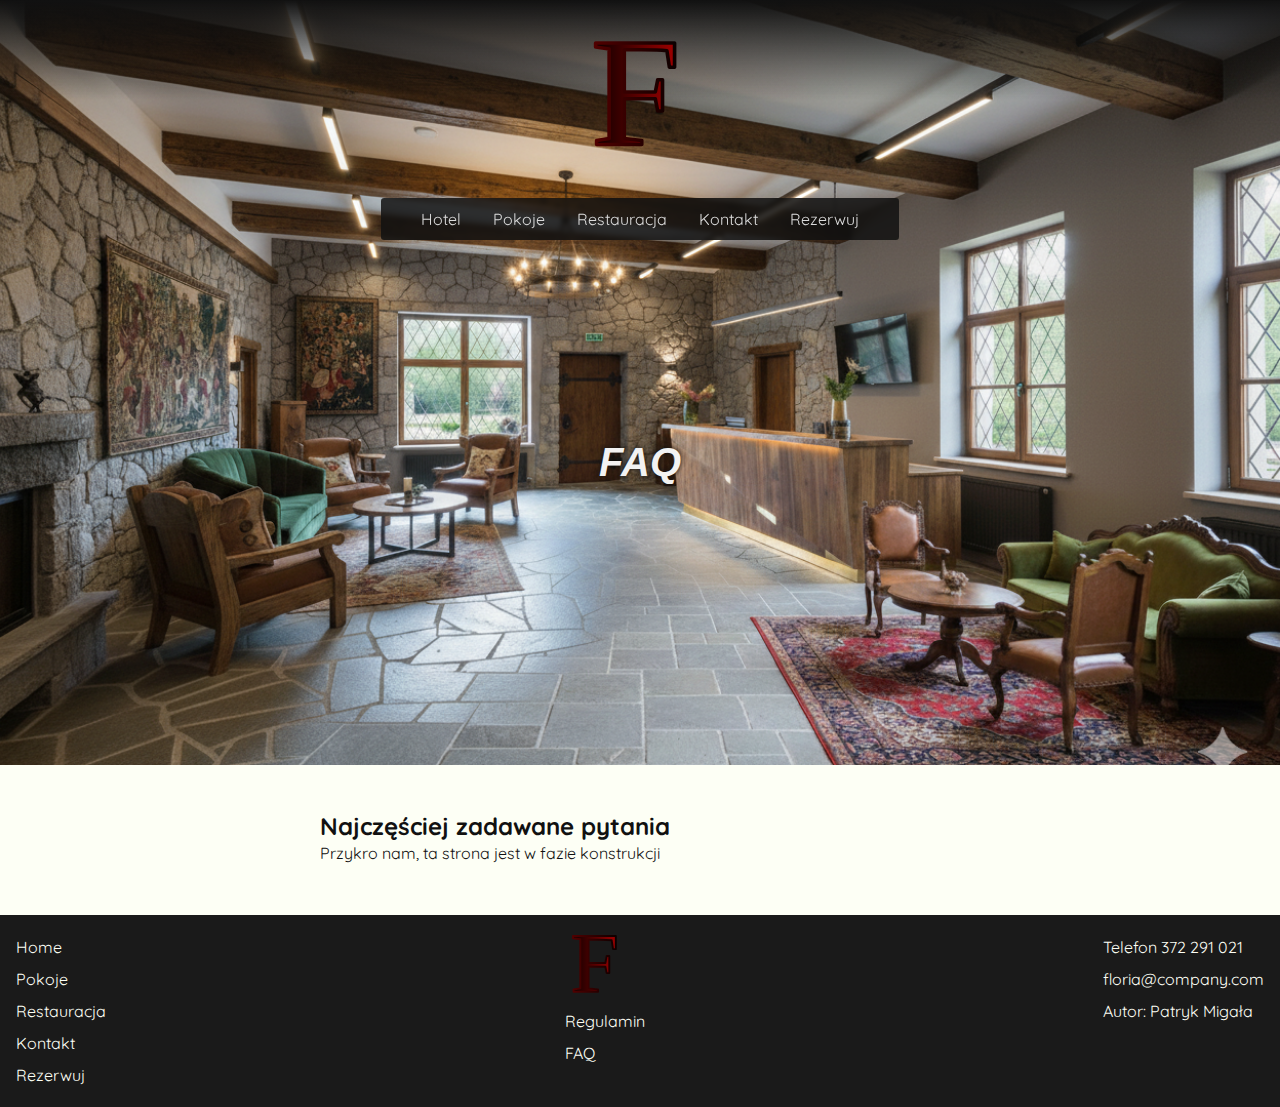
<file: pages/faq.html>
<!DOCTYPE html>
<html lang="pl">
    <head>
        <link rel="stylesheet" href="https://fonts.googleapis.com/css2?family=Material+Symbols+Outlined:opsz,wght,FILL,GRAD@20..48,100..700,0..1,-50..200&icon_names=keyboard_double_arrow_down" />
        <meta charset="UTF-8">
        <meta name="viewport" content="width=device-width, initial-scale=1.0">
        <meta type="description" content="Popularny hotel o różnorodnych pokojach dla każdego" />
        <link rel="stylesheet" href="../styles/globalStyles.css">
        <link rel="stylesheet" href="../styles/faq.css">
        <link rel="icon" href="../source/logo.svg" />
        <title>Hotel Floria</title>
    </head>
    <body>
            <div id="header-container" >
                <nav class="mobile-navigation">
                    <ul>
                        <li><img src="../source/logo.svg" /></li>
                        <li><a href="../index.php">Hotel</a></li>
                        <li><a href="./pokoje.php">Pokoje</a></li>
                        <li><a href="./restauracja.php">Restauracja</a></li>
                        <li><a href="./kontakt.php">Kontakt</a></li>
                        <li ><a href="./rezerwacja.php">Rezerwuj</a></li>
                    </ul>
                </nav>
                <header id="header-in-scroll" class="hide-header">
                    <img src="../source/logo.svg" alt="logo" />
                    <nav>
                        <ul>
                            <li><a href="../index.php">Hotel</a></li>
                            <li class="active"><a href="./pokoje.php">Pokoje</a></li>
                            <li><a href="./restauracja.php">Restauracja</a></li>
                            <li><a href="./kontakt.php">Kontakt</a></li>
                            <li><a href="./rezerwacja.php">Rezerwuj</a></li>
                        </ul>
                    </nav>

                    <img src="../source/menu-icon.png" class="menu-icon" />
                    </header>
                    
                    <header id="header-initial" class="" >
                    <img src="../source/logo.svg" alt="logo" />
                    <nav>
                        <ul>
                            <li><a href="../index.php">Hotel</a></li>
                            <li><a href="./pokoje.php">Pokoje</a></li>
                            <li><a href="./restauracja.php">Restauracja</a></li>
                            <li ><a href="./kontakt.php">Kontakt</a></li>
                            <li><a href="./rezerwacja.php">Rezerwuj</a></li>
                        </ul>
                    </nav>
                </header>
                    <h1>
                        FAQ
                    </h1>
            </div>

            <main>
                <section>
                    <h2>Najczęściej zadawane pytania</h2>
                    <p>Przykro nam, ta strona jest w fazie konstrukcji</p>
                </section>
            </main>
            <footer>
                <div>
                 <ul>
                    <li><a href="../index.php">Home</a></li>
                    <li><a href="./pokoje.php">Pokoje</a></li>
                    <li><a href="./restauracja.php">Restauracja</a></li>
                    <li><a href="./kontakt.php">Kontakt</a></li>
                    <li><a href="./rezerwacja.php">Rezerwuj</a></li>
                </ul>
                </div>
               
                <div>
                    <ul>
                        
                        <li><img src="../source/logo.svg" alt="logo"></li>
                        <li><a href="./regulamin.html">Regulamin</a></li>
                        <li><a href="./faq.html">FAQ</a></li>
                    </ul>
                </div>
                <div>

                    <ul>
                        <li>Telefon 372 291 021</li>
                        <li>floria@company.com</li> 
                        <li>Autor: Patryk Migała</li>
                    </ul>
                </div>
                </footer>
    </body>

    <script src="../scripts/handleHeaders.js"></script>
    <script src="../scripts/handleMenu.js"></script>

</html>
</file>
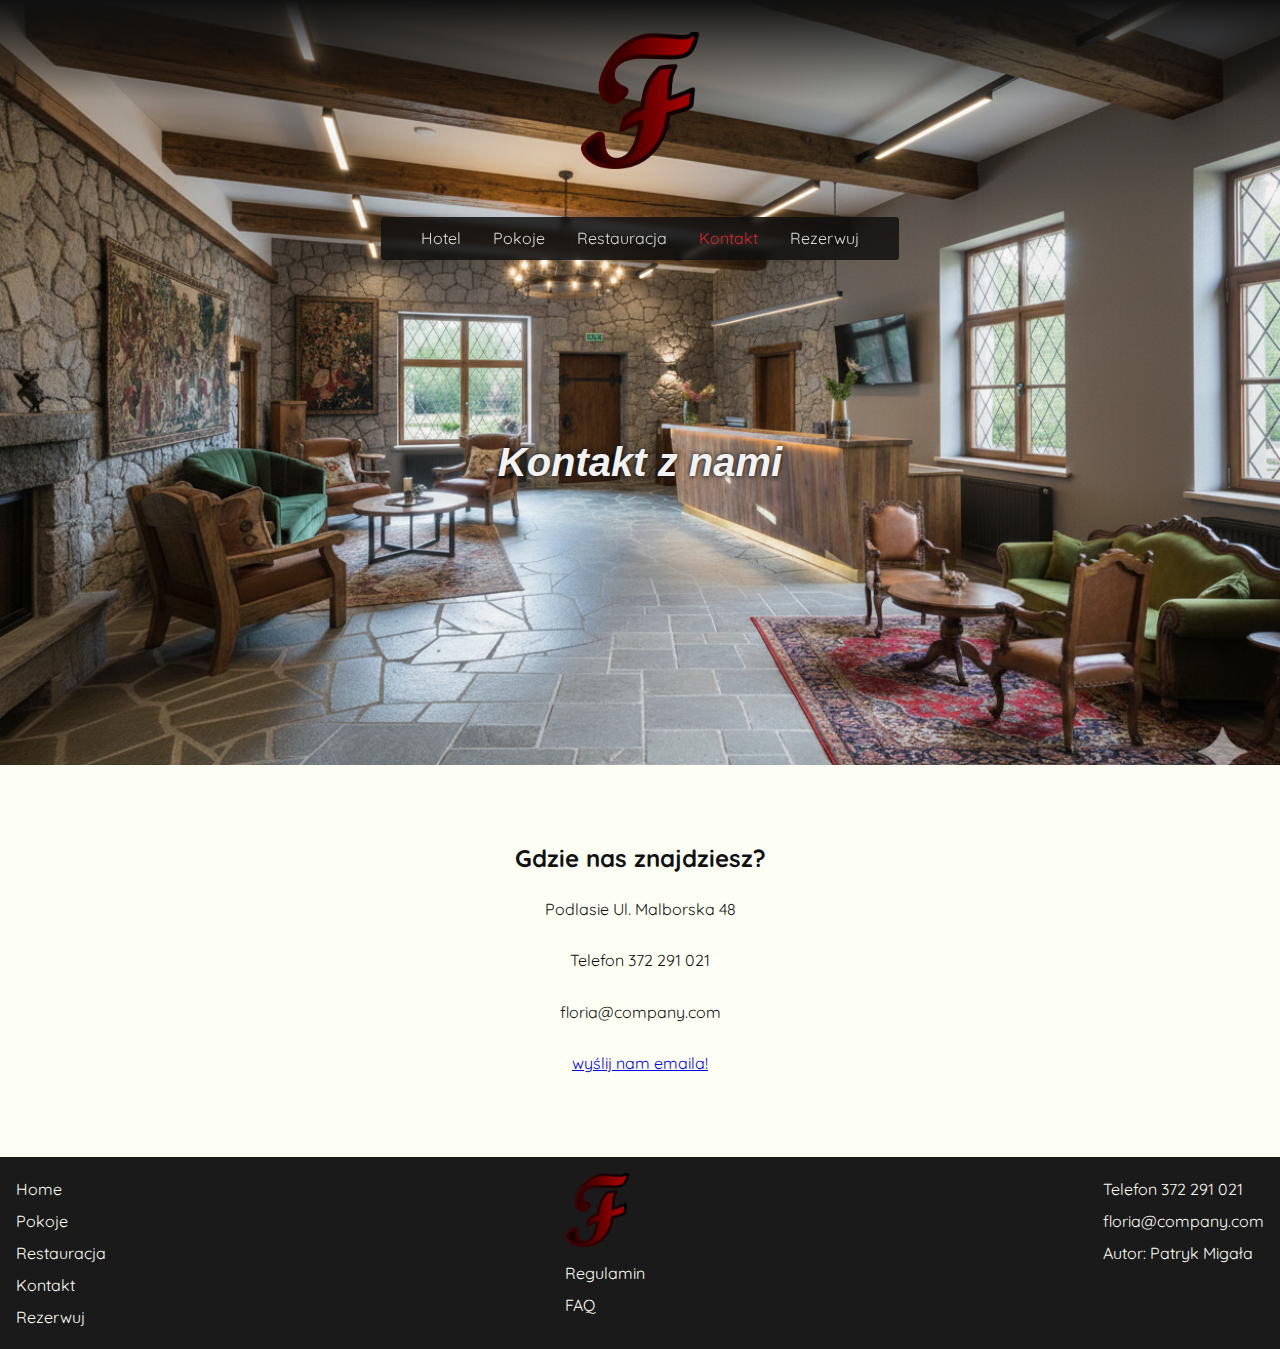
<file: pages/kontakt.html>
<!DOCTYPE html>
<html lang="pl">
    <head>
        <link rel="stylesheet" href="https://fonts.googleapis.com/css2?family=Material+Symbols+Outlined:opsz,wght,FILL,GRAD@20..48,100..700,0..1,-50..200&icon_names=keyboard_double_arrow_down" />
        <meta charset="UTF-8">
        <meta name="viewport" content="width=device-width, initial-scale=1.0">
        <meta type="description" content="Popularny hotel o różnorodnych pokojach dla każdego" />
        <link rel="stylesheet" href="../styles/globalStyles.css">
        <link rel="stylesheet" href="../styles/kontakt.css">
        <link rel="icon" href="../source/logo.png" />
        <title>Hotel Floria</title>
    </head>
    <body>
            <div id="header-container" >
                <nav class="mobile-navigation">
                    <ul>
                        <li><img src="../source/logo.png"/></li>
                        <li><a href="../index.html">Hotel</a></li>
                        <li><a href="./pokoje.html">Pokoje</a></li>
                        <li><a href="./restauracja.html">Restauracja</a></li>
                        <li class="active"><a href="./kontakt.html">Kontakt</a></li>
                        <li><a href="./rezerwacja.php">Rezerwuj</a></li>
                    </ul>
                </nav>
                <header id="header-in-scroll" class="hide-header">
                    <img src="../source/logo.png" alt="logo" />
                    <nav>
                        <ul>
                            <li><a href="../index.html">Hotel</a></li>
                            <li><a href="./pokoje.html">Pokoje</a></li>
                            <li><a href="./restauracja.html">Restauracja</a></li>
                            <li class="active"><a href="./kontakt.html">Kontakt</a></li>
                            <li><a href="./rezerwacja.php">Rezerwuj</a></li>
                        </ul>
                    </nav>

                    <img src="../source/menu-icon.png" class="menu-icon" />
                    </header>
                    
                    <header id="header-initial" class="" >
                    <img src="../source/logo.png" alt="logo" />
                    <nav>
                        <ul>
                            <li ><a href="../index.html">Hotel</a></li>
                            <li><a href="./pokoje.html">Pokoje</a></li>
                            <li><a href="./restauracja.html">Restauracja</a></li>
                            <li class="active"><a href="./kontakt.html">Kontakt</a></li>
                            <li><a href="./rezerwacja.php">Rezerwuj</a></li>
                        </ul>
                    </nav>
                </header>
                    <h1>
                        Kontakt z nami
                    </h1>
            </div>

            <main>
                <section>
                    <h2>Gdzie nas znajdziesz?</h2>
                    <p>Podlasie Ul. Malborska 48</p>
                    <p>Telefon 372 291 021</p>
                    <p>floria@company.com</p>
                    <a href="mailto:floria@company.com?subject=Rezerwacja&body=Czy mozliwy jest wynajem w najbliższym czasie?">wyślij nam emaila!</a>
                </section>
            </main>
            <footer>
                <div>
                 <ul>
                    <li><a href="../index.html">Home</a></li>
                    <li><a href="./pokoje.html">Pokoje</a></li>
                    <li><a href="./restauracja.html">Restauracja</a></li>
                    <li><a href="./kontakt.html">Kontakt</a></li>
                    <li><a href="./rezerwacja.php">Rezerwuj</a></li>
                </ul>
                </div>
               
                <div>
                    <ul>
                        
                        <li><img src="../source/logo.png" alt="logo"></li>
                        <li><a href="./regulamin.html">Regulamin</a></li>
                        <li><a href="./faq.html">FAQ</a></li>
                    </ul>
                </div>
                <div>

                    <ul>
                        <li>Telefon 372 291 021</li>
                        <li>floria@company.com</li> 
                        <li>Autor: Patryk Migała</li>
                    </ul>
                </div>
                </footer>
    </body>

    <script src="../scripts/handleHeaders.js"></script>
    <script src="../scripts/handleMenu.js"></script>

</html>
</file>
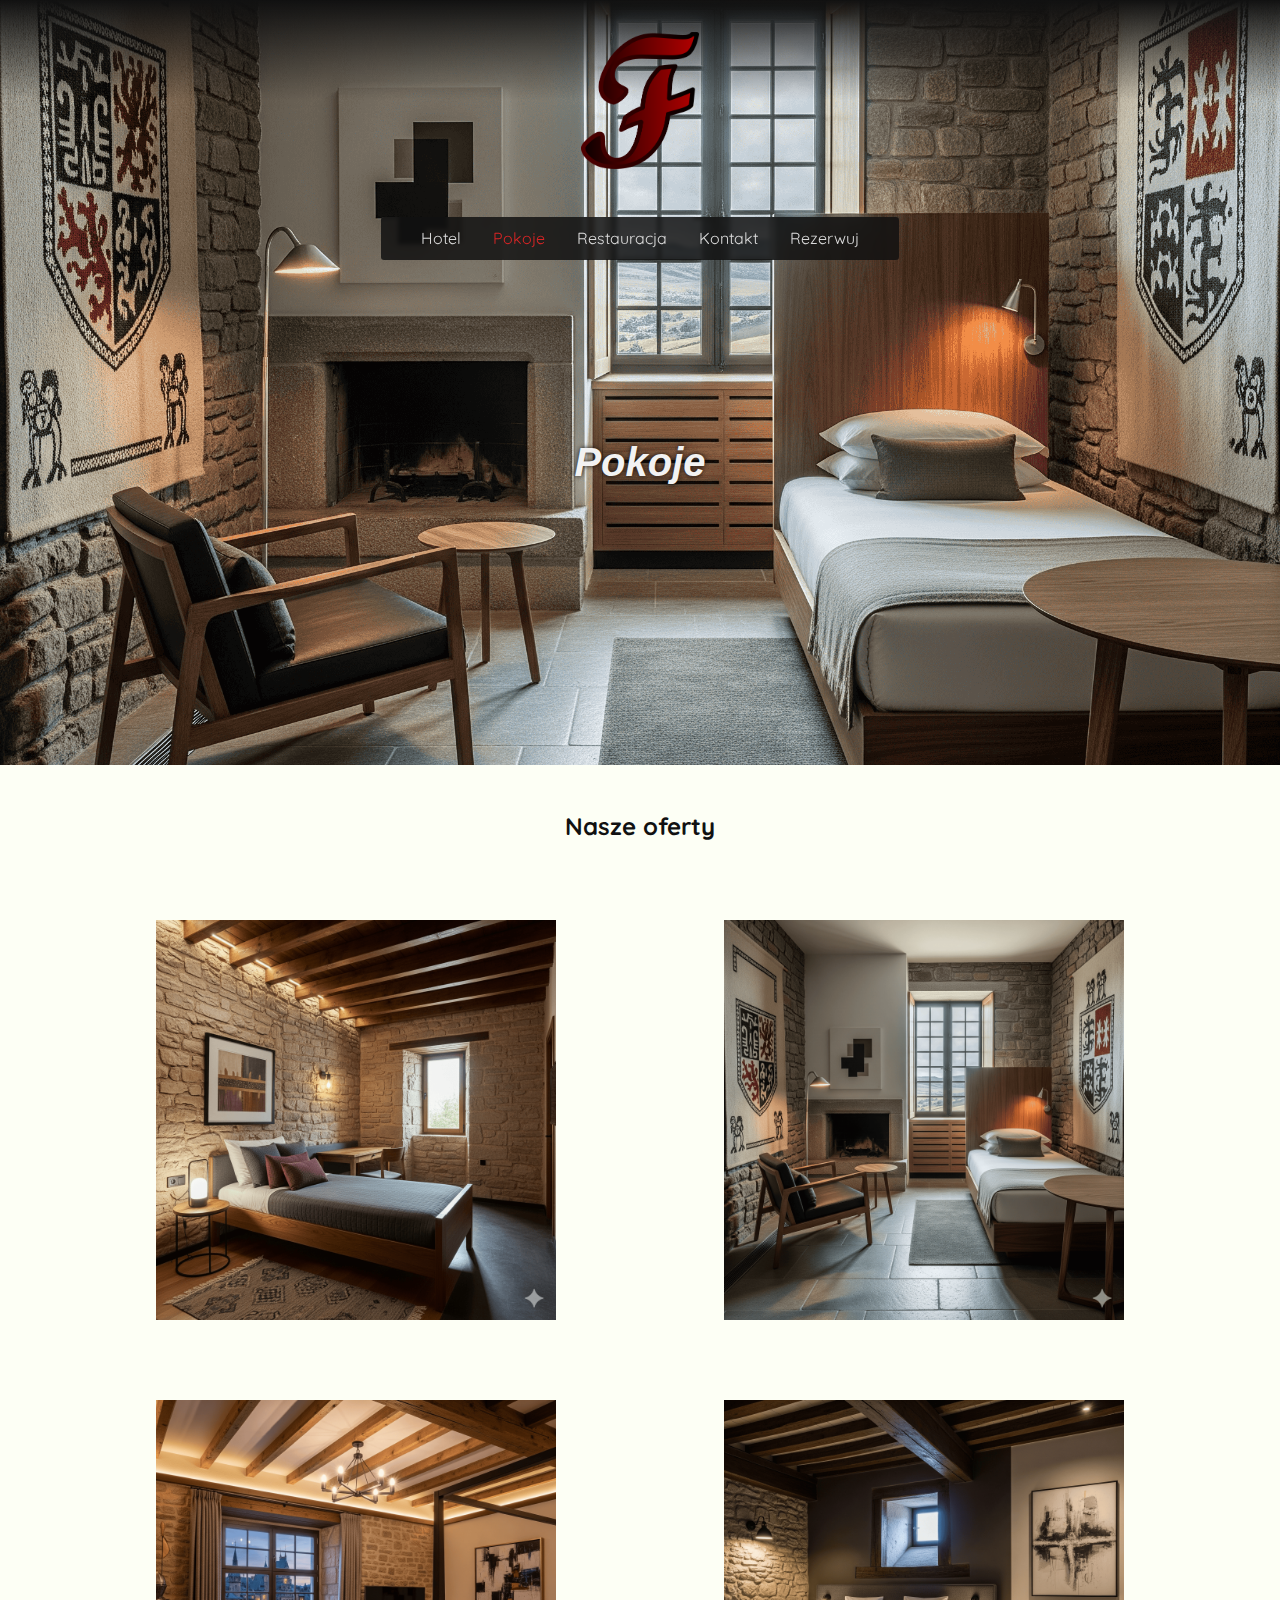
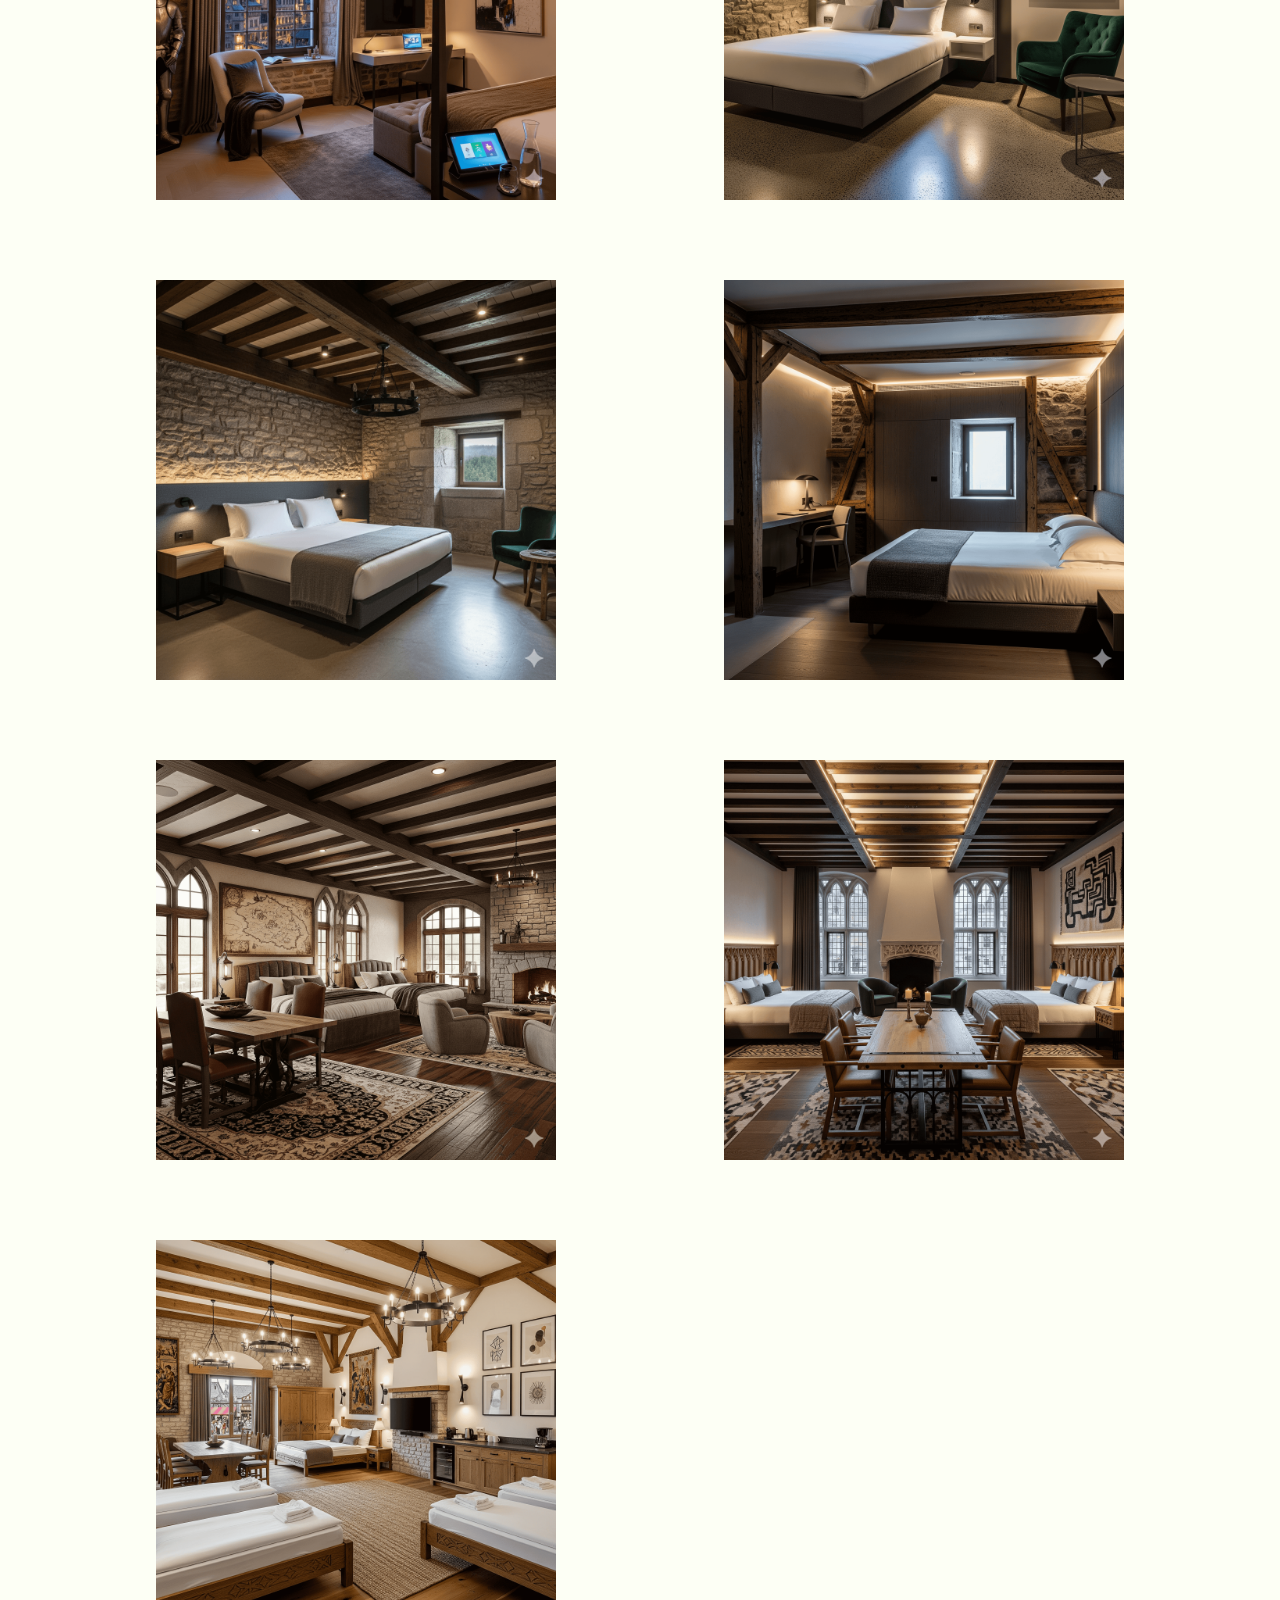
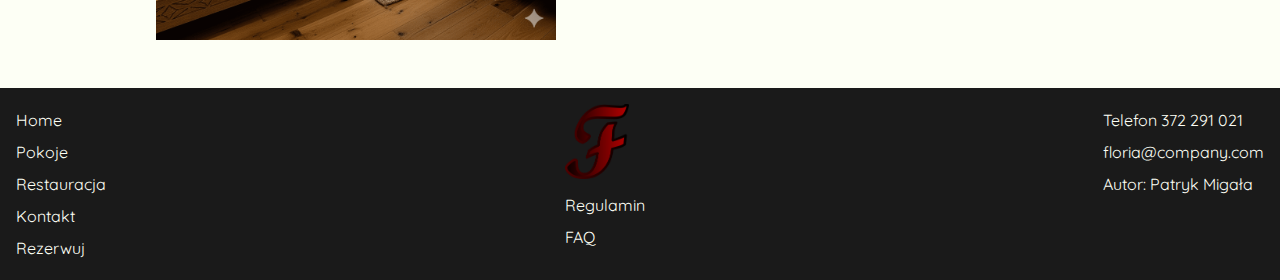
<file: pages/pokoje.html>
<!DOCTYPE html>
<html lang="pl">
    <head>
        <link rel="stylesheet" href="https://fonts.googleapis.com/css2?family=Material+Symbols+Outlined:opsz,wght,FILL,GRAD@20..48,100..700,0..1,-50..200&icon_names=keyboard_double_arrow_down" />
        <meta charset="UTF-8">
        <meta name="viewport" content="width=device-width, initial-scale=1.0">
        <meta type="description" content="Popularny hotel o różnorodnych pokojach dla każdego" />
        <link rel="stylesheet" href="../styles/globalStyles.css">
        <link rel="stylesheet" href="../styles/pokoje.css">
        <link rel="icon" href="../source/logo.png" />
        <title>Hotel Floria</title>
    </head>
    <body>
            <div id="header-container" >
                <nav class="mobile-navigation">
                    <ul>
                        <li><img src="../source/logo.png" /></li>
                        <li><a href="../index.html">Hotel</a></li>
                        <li class="active"><a href="./pokoje.html">Pokoje</a></li>
                        <li><a href="./restauracja.html">Restauracja</a></li>
                        <li><a href="./kontakt.html">Kontakt</a></li>
                        <li ><a href="./rezerwacja.php">Rezerwuj</a></li>
                    </ul>
                </nav>
                <header id="header-in-scroll" class="hide-header">
                    <img src="../source/logo.png" alt="logo" />
                    <nav>
                        <ul>
                            <li><a href="../index.html">Hotel</a></li>
                            <li class="active"><a href="./pokoje.html">Pokoje</a></li>
                            <li><a href="./restauracja.html">Restauracja</a></li>
                            <li><a href="./kontakt.html">Kontakt</a></li>
                            <li><a href="./rezerwacja.php">Rezerwuj</a></li>
                        </ul>
                    </nav>

                    <img src="../source/menu-icon.png" class="menu-icon" />
                    </header>
                    
                    <header id="header-initial" class="" >
                    <img src="../source/logo.png" alt="logo" />
                    <nav>
                        <ul>
                            <li><a href="../index.html">Hotel</a></li>
                            <li class="active"><a href="./pokoje.html">Pokoje</a></li>
                            <li><a href="./restauracja.html">Restauracja</a></li>
                            <li ><a href="./kontakt.html">Kontakt</a></li>
                            <li><a href="./rezerwacja.php">Rezerwuj</a></li>
                        </ul>
                    </nav>
                </header>
                    <h1>
                        Pokoje
                    </h1>
            </div>

            <main>
                <section>
                   <h2>Nasze oferty</h2>
                   <a href="./pokoje/p-1-osoba1.html" class="pokoj p1">
                        <div>
                            <h3>Pokój 1 osobowy Riva Hiot</h3>
                            <p>179zł/noc</p>
                            <p>maks. 1 osoba</p>
                        </div>
                    </a>

                    <a href="./pokoje/p-1-osoba2.html" class="pokoj p2">
                        <div>
                            <h3>Pokój 1 osobowy Maria Rot</h3>
                            <p>242zł/noc</p>
                            <p>maks. 1 osoba</p>
                        </div>
                    </a>
                    
                    <a href="./pokoje/p-2-osoby1.html" class="pokoj p3">
                        <div>
                            <h3>Pokój 2 osobowy Stardust</h3>
                            <p>541zł/noc</p>
                            <p>maks. 2 osoby</p>
                        </div>
                    </a>

                    <a href="./pokoje/p-2-osoby2.html" class="pokoj p4">
                        <div>
                            <h3>Pokój 2 osobowy Vesta Liva</h3>
                            <p>345zł/noc</p>
                            <p>maks. 2 osoby</p>
                        </div>
                    </a>

                    <a href="./pokoje/p-2-osoby3.html" class="pokoj p5">
                        <div>
                            <h3>Pokój 2 osobowy Granda Hal</h3>
                            <p>299zł/noc</p>
                            <p>maks. 2 osoby</p>
                        </div>
                    </a>

                    <a href="./pokoje/p-2-osoby4.html" class="pokoj p6">
                        <div>
                            <h3>Pokój 2 osobowy Frista Vel</h3>
                            <p>378zł/noc</p>
                            <p>maks. 2 osoby</p>
                        </div>
                    </a>

                    <a href="./pokoje/p-4-osoby1.html" class="pokoj p7">
                        <div>
                            <h3>Pokój 4 osobowy Prente Lar</h3>
                            <p>811zł/noc</p>
                            <p>maks. 4 osoby</p>
                        </div>
                    </a>

                    <a href="./pokoje/p-4-osoby2.html" class="pokoj p8">
                        <div>
                            <h3>Pokój 4 osobowy Deste Wur</h3>
                            <p>762zł/noc</p>
                            <p>maks. 4 osoby</p>
                        </div>
                    </a>

                    <a href="./pokoje/p-6-osob.html" class="pokoj p9">
                        <div>
                            <h3>Family Room Jil Fin</h3>
                            <p>1024zł/noc</p>
                            <p>maks. 6 osób</p>
                        </div>
                    </a>

                </section>
            </main>
            <footer>
                <div>
                 <ul>
                    <li><a href="../index.html">Home</a></li>
                    <li><a href="./pokoje.html">Pokoje</a></li>
                    <li><a href="./restauracja.html">Restauracja</a></li>
                    <li><a href="./kontakt.html">Kontakt</a></li>
                    <li><a href="./rezerwacja.php">Rezerwuj</a></li>
                </ul>
                </div>
               
                <div>
                    <ul>
                        
                        <li><img src="../source/logo.png" alt="logo"></li>
                        <li><a href="./regulamin.html">Regulamin</a></li>
                        <li><a href="./faq.html">FAQ</a></li>
                    </ul>
                </div>
                <div>

                    <ul>
                        <li>Telefon 372 291 021</li>
                        <li>floria@company.com</li> 
                        <li>Autor: Patryk Migała</li>
                    </ul>
                </div>
                </footer>
    </body>

    <script src="../scripts/handleHeaders.js"></script>
    <script src="../scripts/handleMenu.js"></script>

</html>
</file>
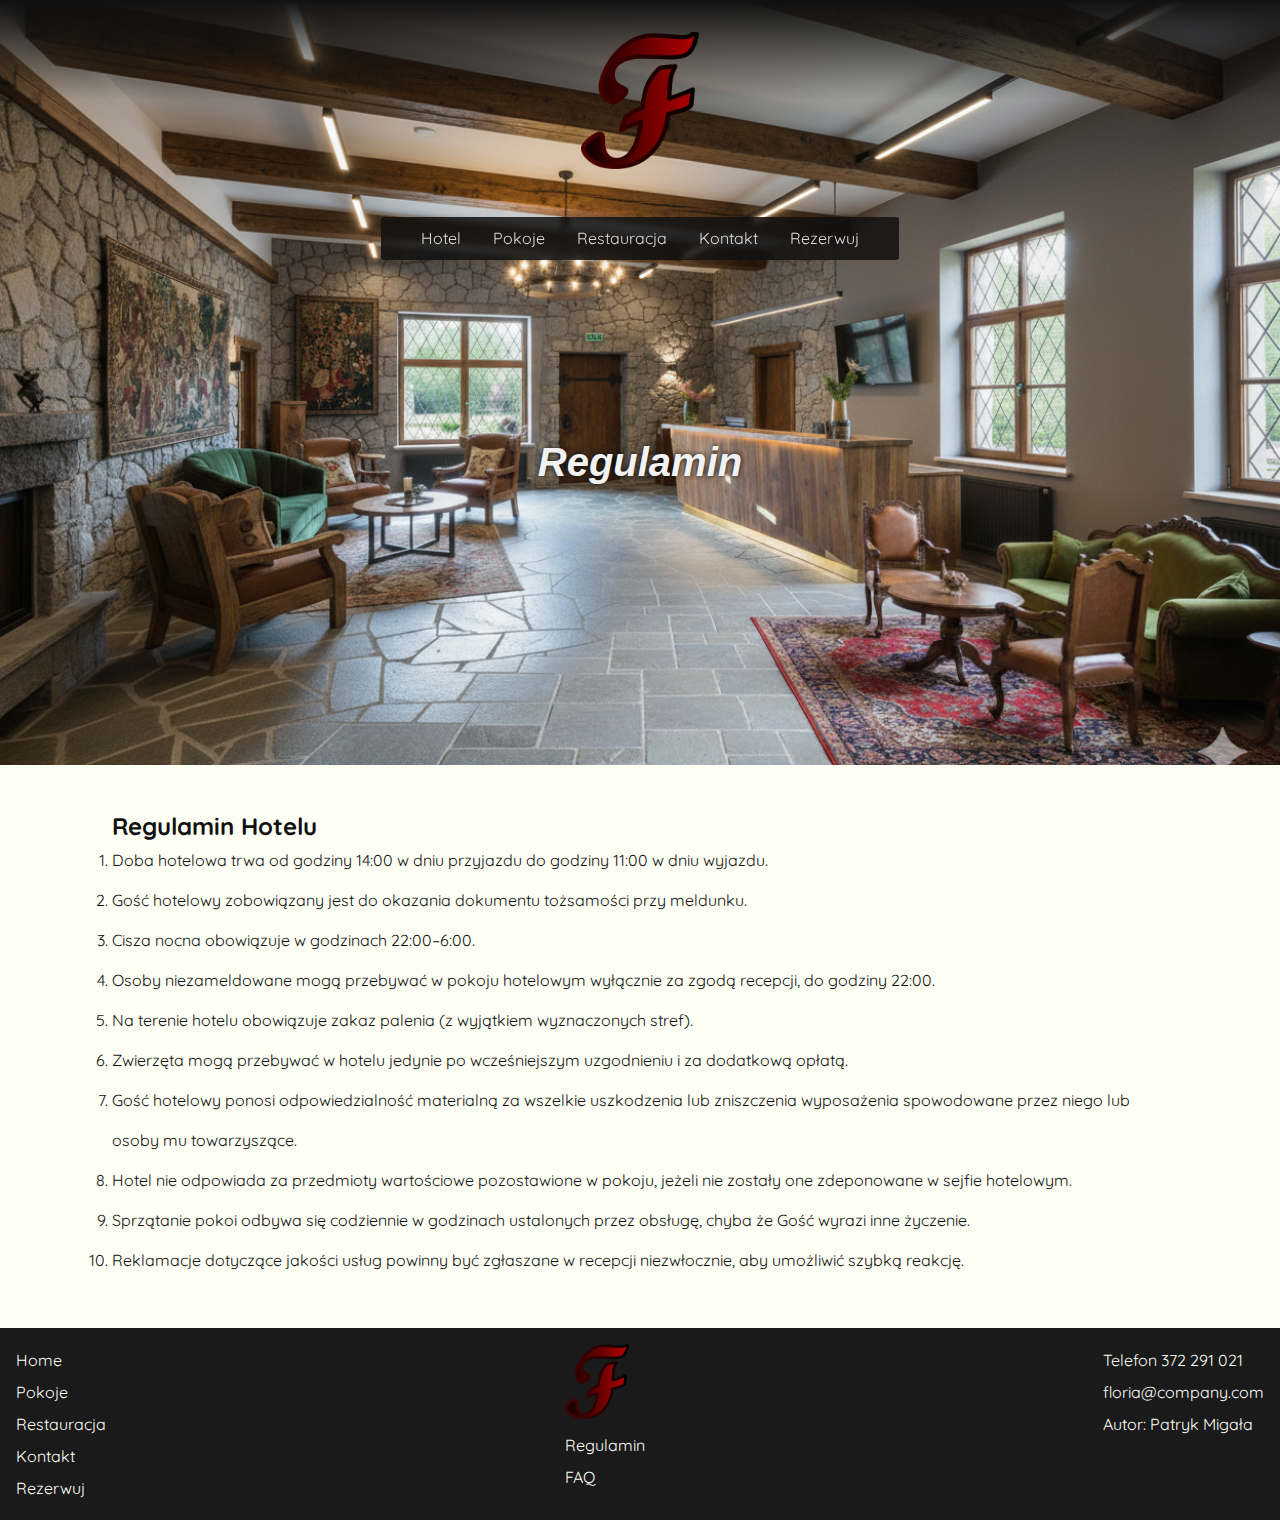
<file: pages/regulamin.html>
<!DOCTYPE html>
<html lang="pl">
    <head>
        <link rel="stylesheet" href="https://fonts.googleapis.com/css2?family=Material+Symbols+Outlined:opsz,wght,FILL,GRAD@20..48,100..700,0..1,-50..200&icon_names=keyboard_double_arrow_down" />
        <meta charset="UTF-8">
        <meta name="viewport" content="width=device-width, initial-scale=1.0">
        <meta type="description" content="Popularny hotel o różnorodnych pokojach dla każdego" />
        <link rel="stylesheet" href="../styles/globalStyles.css">
        <link rel="stylesheet" href="../styles/regulamin.css">
        <link rel="icon" href="../source/logo.png" />
        <title>Hotel Floria</title>
    </head>
    <body>
            <div id="header-container" >
                <nav class="mobile-navigation">
                    <ul>
                        <li><img src="../source/logo.png" /></li>
                        <li><a href="../index.html">Hotel</a></li>
                        <li><a href="./pokoje.html">Pokoje</a></li>
                        <li><a href="./restauracja.html">Restauracja</a></li>
                        <li><a href="./kontakt.html">Kontakt</a></li>
                        <li ><a href="./rezerwacja.php">Rezerwuj</a></li>
                    </ul>
                </nav>
                <header id="header-in-scroll" class="hide-header">
                    <img src="../source/logo.png" alt="logo" />
                    <nav>
                        <ul>
                            <li><a href="../index.php">Hotel</a></li>
                            <li class="active"><a href="./pokoje.html">Pokoje</a></li>
                            <li><a href="./restauracja.html">Restauracja</a></li>
                            <li><a href="./kontakt.html">Kontakt</a></li>
                            <li><a href="./rezerwacja.php">Rezerwuj</a></li>
                        </ul>
                    </nav>

                    <img src="../source/menu-icon.png" class="menu-icon" />
                    </header>
                    
                    <header id="header-initial" class="" >
                    <img src="../source/logo.png" alt="logo" />
                    <nav>
                        <ul>
                            <li><a href="../index.html">Hotel</a></li>
                            <li><a href="./pokoje.html">Pokoje</a></li>
                            <li><a href="./restauracja.html">Restauracja</a></li>
                            <li ><a href="./kontakt.html">Kontakt</a></li>
                            <li><a href="./rezerwacja.php">Rezerwuj</a></li>
                        </ul>
                    </nav>
                </header>
                    <h1>
                        Regulamin
                    </h1>
            </div>

            <main>
                <section>
                    <h2>Regulamin Hotelu</h2>
                    <ol>
                        <li>Doba hotelowa trwa od godziny 14:00 w dniu przyjazdu do godziny 11:00 w dniu wyjazdu.</li>

                        <li>Gość hotelowy zobowiązany jest do okazania dokumentu tożsamości przy meldunku.</li>

                        <li>Cisza nocna obowiązuje w godzinach 22:00–6:00.</li>

                        <li>Osoby niezameldowane mogą przebywać w pokoju hotelowym wyłącznie za zgodą recepcji, do godziny 22:00.</li>

                        <li>Na terenie hotelu obowiązuje zakaz palenia (z wyjątkiem wyznaczonych stref).</li>

                        <li>Zwierzęta mogą przebywać w hotelu jedynie po wcześniejszym uzgodnieniu i za dodatkową opłatą.</li>

                        <li>Gość hotelowy ponosi odpowiedzialność materialną za wszelkie uszkodzenia lub zniszczenia wyposażenia spowodowane przez niego lub osoby mu towarzyszące.</li>

                        <li>Hotel nie odpowiada za przedmioty wartościowe pozostawione w pokoju, jeżeli nie zostały one zdeponowane w sejfie hotelowym.</li>

                        <li>Sprzątanie pokoi odbywa się codziennie w godzinach ustalonych przez obsługę, chyba że Gość wyrazi inne życzenie.</li>

                        <li>Reklamacje dotyczące jakości usług powinny być zgłaszane w recepcji niezwłocznie, aby umożliwić szybką reakcję.</li>
                    </ol>
                </section>
            </main>
            <footer>
                <div>
                 <ul>
                    <li><a href="../index.html">Home</a></li>
                    <li><a href="./pokoje.html">Pokoje</a></li>
                    <li><a href="./restauracja.html">Restauracja</a></li>
                    <li><a href="./kontakt.html">Kontakt</a></li>
                    <li><a href="./rezerwacja.php">Rezerwuj</a></li>
                </ul>
                </div>
               
                <div>
                    <ul>
                        
                        <li><img src="../source/logo.png" alt="logo"></li>
                        <li><a href="./regulamin.html">Regulamin</a></li>
                        <li><a href="./faq.html">FAQ</a></li>
                    </ul>
                </div>
                <div>

                    <ul>
                        <li>Telefon 372 291 021</li>
                        <li>floria@company.com</li> 
                        <li>Autor: Patryk Migała</li>
                    </ul>
                </div>
                </footer>
    </body>

    <script src="../scripts/handleHeaders.js"></script>
    <script src="../scripts/handleMenu.js"></script>

</html>
</file>
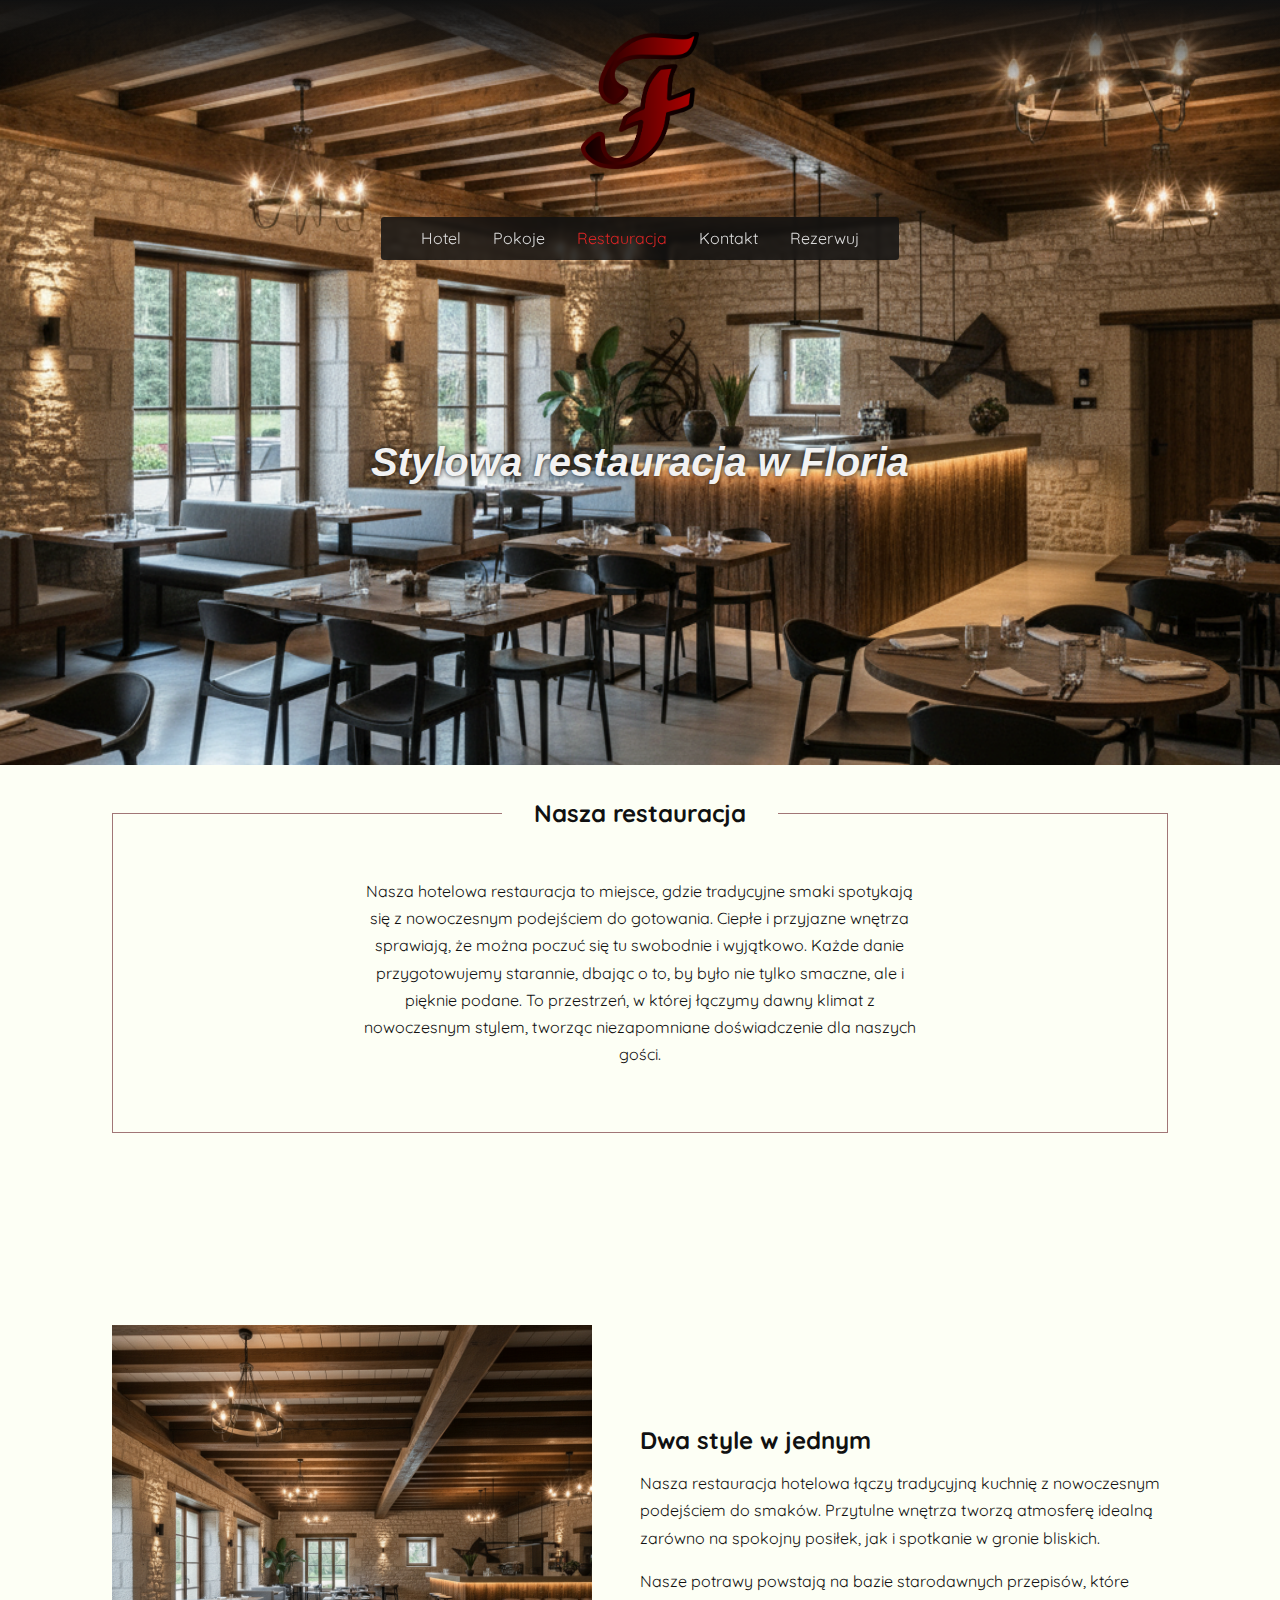
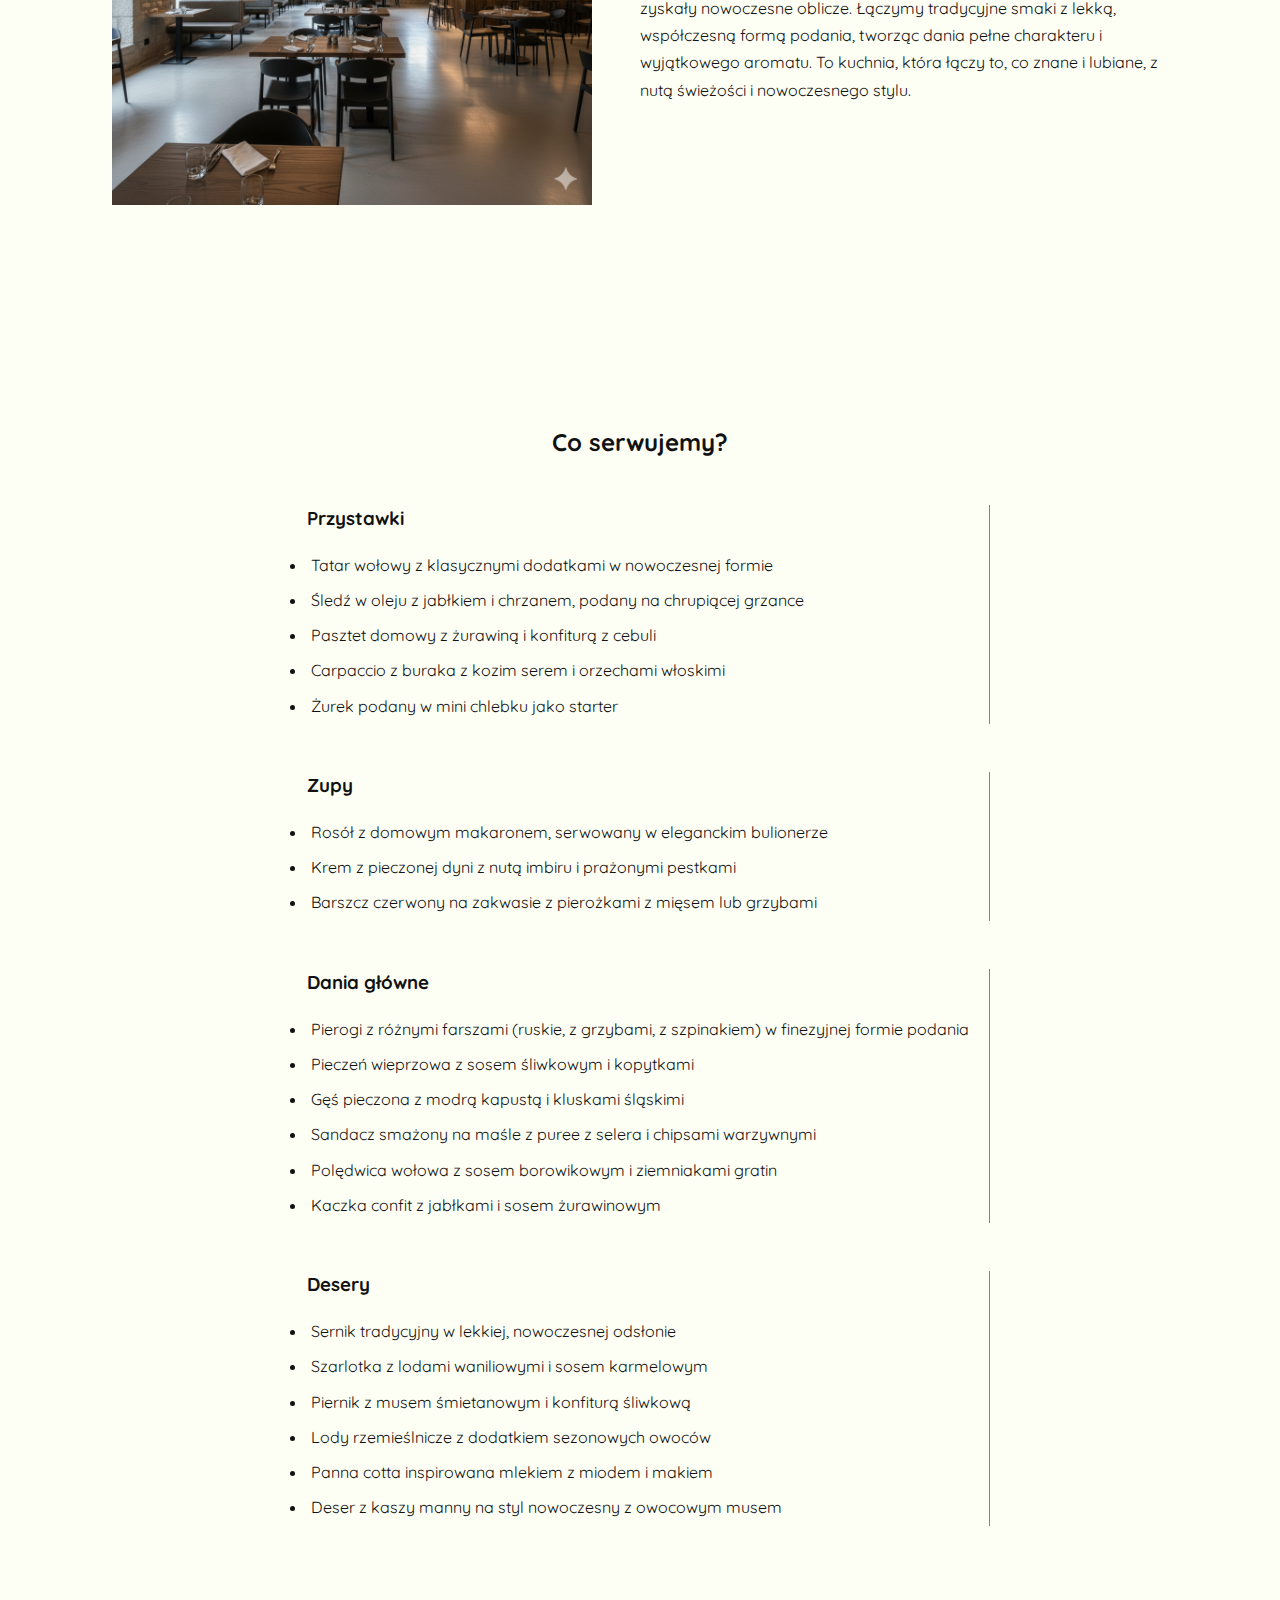
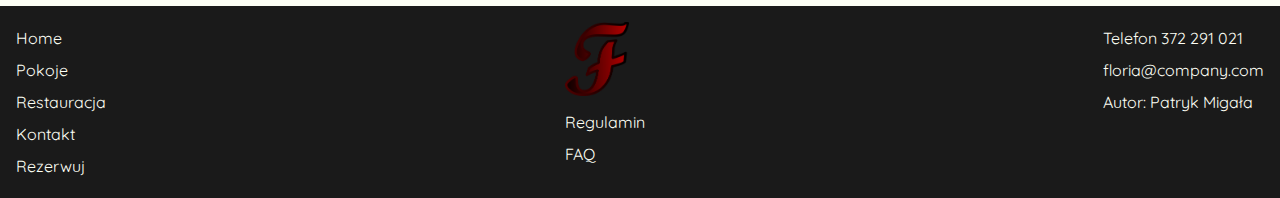
<file: pages/restauracja.html>
<!DOCTYPE html>
<html lang="pl">
    <head>
        <link rel="stylesheet" href="https://fonts.googleapis.com/css2?family=Material+Symbols+Outlined:opsz,wght,FILL,GRAD@20..48,100..700,0..1,-50..200&icon_names=keyboard_double_arrow_down" />
        <meta charset="UTF-8">
        <meta name="viewport" content="width=device-width, initial-scale=1.0">
        <meta type="description" content="Popularny hotel o różnorodnych pokojach dla każdego" />
        <link rel="stylesheet" href="../styles/globalStyles.css">
        <link rel="stylesheet" href="../styles/restauracja.css">
        <link rel="icon" href="../source/logo.png" />
        <title>Hotel Floria</title>
    </head>
    <body>
            <div id="header-container" >
                <nav class="mobile-navigation">
                    <ul>
                        <li><img src="../source/logo.png"/></li>
                        <li><a href="../index.html">Hotel</a></li>
                        <li><a href="./pokoje.html">Pokoje</a></li>
                        <li class="active"><a href="./restauracja.html">Restauracja</a></li>
                        <li><a href="./kontakt.html">Kontakt</a></li>
                        <li><a href="./rezerwacja.php">Rezerwuj</a></li>
                    </ul>
                </nav>
                <header id="header-in-scroll" class="hide-header">
                    <img src="../source/logo.png" alt="logo" />
                    <nav>
                        <ul>
                            <li><a href="../index.html">Hotel</a></li>
                            <li><a href="./pokoje.html">Pokoje</a></li>
                            <li class="active"><a href="./restauracja.html">Restauracja</a></li>
                            <li><a href="./kontakt.html">Kontakt</a></li>
                            <li><a href="./rezerwacja.php">Rezerwuj</a></li>
                        </ul>
                    </nav>
                    <img src="../source/menu-icon.png" class="menu-icon" />

                    </header>
                    
                    <header id="header-initial" class="" >
                    <img src="../source/logo.png" alt="logo" />
                    <nav>
                        <ul>
                            <li ><a href="../index.html">Hotel</a></li>
                            <li><a href="./pokoje.html">Pokoje</a></li>
                            <li class="active"><a href="./restauracja.html">Restauracja</a></li>
                            <li><a href="./kontakt.html">Kontakt</a></li>
                            <li><a href="./rezerwacja.php">Rezerwuj</a></li>
                        </ul>
                    </nav>
                </header>
                    <h1>
                        Stylowa restauracja w Floria
                    </h1>
            </div>

            <main>
                <section class="sekcja sekcja1">
                    <h2>Nasza restauracja</h2>
                    <p class="tekst">
                        Nasza hotelowa restauracja to miejsce, gdzie tradycyjne smaki spotykają się z nowoczesnym podejściem do gotowania. Ciepłe i przyjazne wnętrza sprawiają, że można poczuć się tu swobodnie i wyjątkowo. Każde danie przygotowujemy starannie, dbając o to, by było nie tylko smaczne, ale i pięknie podane. To przestrzeń, w której łączymy dawny klimat z nowoczesnym stylem, tworząc niezapomniane doświadczenie dla naszych gości.
                    </p>
                </section>

                <section class="sekcja sekcja2">
                    <img src="../source/restauracja2.png" alt="restauracja2 zdjęcie"/>
                    <div class="sekcja-opis">
                        <h2>Dwa style w jednym</h2>
                        <p>
                           Nasza restauracja hotelowa łączy tradycyjną kuchnię z nowoczesnym podejściem do smaków. Przytulne wnętrza tworzą atmosferę idealną zarówno na spokojny posiłek, jak i spotkanie w gronie bliskich.
                        </p>
                        <p>
                           Nasze potrawy powstają na bazie starodawnych przepisów, które zyskały nowoczesne oblicze. Łączymy tradycyjne smaki z lekką, współczesną formą podania, tworząc dania pełne charakteru i wyjątkowego aromatu. To kuchnia, która łączy to, co znane i lubiane, z nutą świeżości i nowoczesnego stylu.
                        </p>
                    </div>
                </section>
                <section class="sekcja sekcja3">
                    <h2>Co serwujemy?</h2>
                    <div class="book">
                        <ul>
                            <h3>Przystawki</h3>
                            <li>Tatar wołowy z klasycznymi dodatkami w nowoczesnej formie</li>
                            <li>Śledź w oleju z jabłkiem i chrzanem, podany na chrupiącej grzance</li>
                            <li>Pasztet domowy z żurawiną i konfiturą z cebuli</li>
                            <li>Carpaccio z buraka z kozim serem i orzechami włoskimi</li>
                            <li>Żurek podany w mini chlebku jako starter</li>
                        </ul>
                        <ul>
                            <h3>Zupy</h3>
                            <li>Rosół z domowym makaronem, serwowany w eleganckim bulionerze</li>
                            <li>Krem z pieczonej dyni z nutą imbiru i prażonymi pestkami</li>
                            <li>Barszcz czerwony na zakwasie z pierożkami z mięsem lub grzybami</li>
                        </ul>
                        <ul>
                            <h3>Dania główne</h3>
                            <li>Pierogi z różnymi farszami (ruskie, z grzybami, z szpinakiem) w finezyjnej formie podania</li>
                            <li>Pieczeń wieprzowa z sosem śliwkowym i kopytkami</li>
                            <li>Gęś pieczona z modrą kapustą i kluskami śląskimi</li>
                            <li>Sandacz smażony na maśle z puree z selera i chipsami warzywnymi</li>
                            <li>Polędwica wołowa z sosem borowikowym i ziemniakami gratin</li>
                            <li>Kaczka confit z jabłkami i sosem żurawinowym</li>
                        </ul>
                        <ul>
                            <h3>Desery</h3>
                            <li>Sernik tradycyjny w lekkiej, nowoczesnej odsłonie</li>
                            <li>Szarlotka z lodami waniliowymi i sosem karmelowym</li>
                            <li>Piernik z musem śmietanowym i konfiturą śliwkową</li>
                            <li>Lody rzemieślnicze z dodatkiem sezonowych owoców</li>
                            <li>Panna cotta inspirowana mlekiem z miodem i makiem</li>
                            <li>Deser z kaszy manny na styl nowoczesny z owocowym musem</li>
                        </ul>
                    </div>
                </section>
            </main>

            <footer>
                <div>
                 <ul>
                    <li><a href="../index.html">Home</a></li>
                    <li><a href="./pokoje.html">Pokoje</a></li>
                    <li><a href="./restauracja.html">Restauracja</a></li>
                    <li><a href="./kontakt.html">Kontakt</a></li>
                    <li><a href="./rezerwacja.php">Rezerwuj</a></li>
                </ul>
                </div>
               
                <div>
                    <ul>
                        
                        <li><img src="../source/logo.png" alt="logo"></li>
                        <li><a href="./regulamin.html">Regulamin</a></li>
                        <li><a href="./faq.html">FAQ</a></li>
                    </ul>
                </div>
                <div>

                    <ul>
                        <li>Telefon 372 291 021</li>
                        <li>floria@company.com</li> 
                        <li>Autor: Patryk Migała</li>
                    </ul>
                </div>
                </footer>
    </body>

    <script src="../scripts/handleHeaders.js"></script>
    <script src="../scripts/handleMenu.js"></script>

</html>
</file>
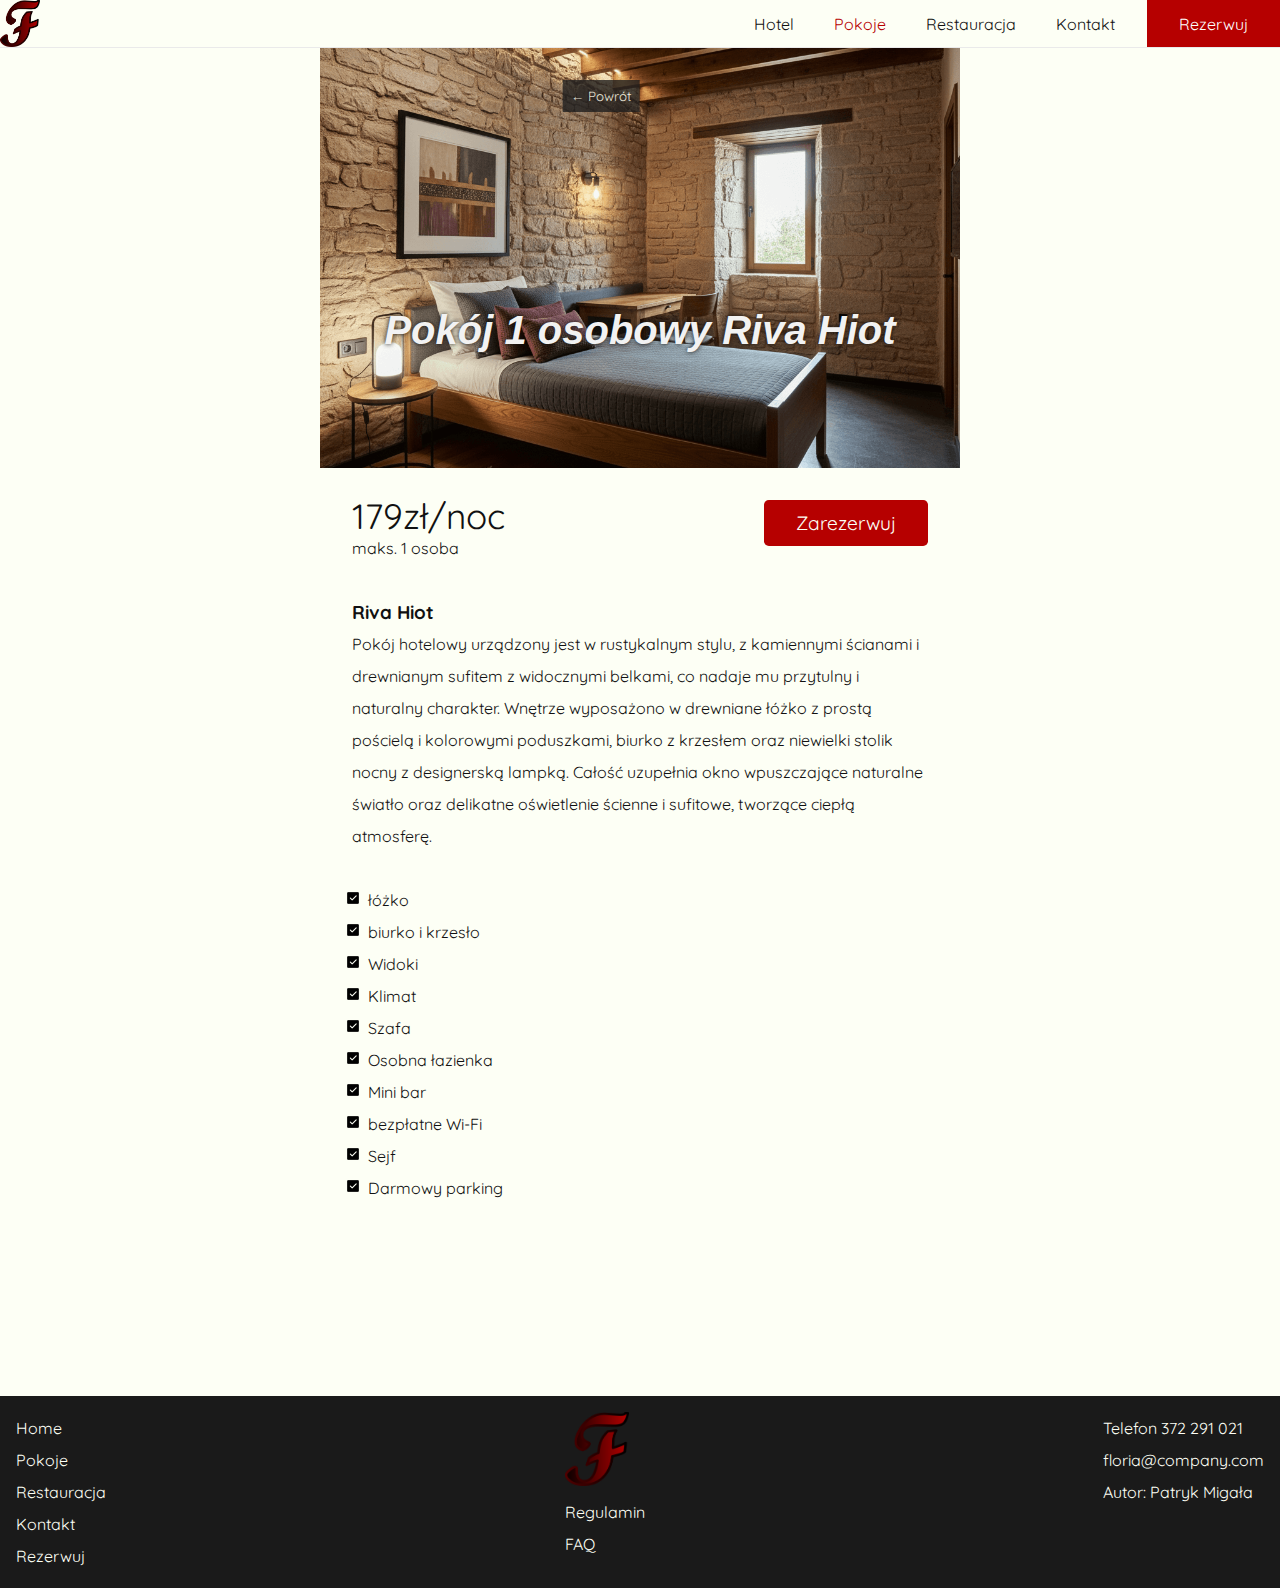
<file: pages/pokoje/p-1-osoba1.html>
<!DOCTYPE html>
<html lang="pl">
    <head>
        <link rel="stylesheet" href="https://fonts.googleapis.com/css2?family=Material+Symbols+Outlined:opsz,wght,FILL,GRAD@20..48,100..700,0..1,-50..200&icon_names=keyboard_double_arrow_down" />
        <meta charset="UTF-8">
        <meta name="viewport" content="width=device-width, initial-scale=1.0">
        <meta type="description" content="Popularny hotel o różnorodnych pokojach dla każdego" />
        <link rel="stylesheet" href="../../styles/globalStyles.css">
        <link rel="stylesheet" href="../../styles/pokoj.css">
        <link rel="icon" href="../../source/logo.png" />
        <title>Hotel Floria</title>
        <style>
            #header-container {
                background-image: url('../../source/pokoje/pokoj-1-osoba1.png')
            }
        </style>
    </head>
    <body>
            <div id="header-container" >
                <nav class="mobile-navigation">
                    <ul>
                        <li><img src="../../source/logo.png"/></li>
                        <li><a href="../../index.html">Hotel</a></li>
                        <li class="active"><a href="../pokoje.html">Pokoje</a></li>
                        <li><a href="../restauracja.html">Restauracja</a></li>
                        <li ><a href="../kontakt.html">Kontakt</a></li>
                        <li><a href="../rezerwacja.php">Rezerwuj</a></li>
                    </ul>
                </nav>
                <header id="header-in-scroll">
                    <img src="../../source/logo.png" alt="logo" />
                    <nav>
                        <ul>
                            <li><a href="../../index.html">Hotel</a></li>
                            <li class="active"><a href="../pokoje.html">Pokoje</a></li>
                            <li><a href="../restauracja.html">Restauracja</a></li>
                            <li><a href="../kontakt.html">Kontakt</a></li>
                            <li><a href="../rezerwacja.php">Rezerwuj</a></li>
                        </ul>
                    </nav>

                    <img src="../../source/menu-icon.png" class="menu-icon" />
                    </header>

                    <a href="../pokoje.html"><button class="back">&larr; Powrót</button></a>
                    <h1>
                       Pokój 1 osobowy Riva Hiot
                    </h1>
            </div>

            <main>
                <section class="sekcja sekcja1">
                        <div class="informacje1">
                            <div>
                                <p class="cena">179zł/noc</p>
                                <p class="osoby">maks. 1 osoba</p>
                            </div>
                            <div>
                                <a href="../rezerwacja.php"><button>Zarezerwuj</button></a>
                            </div>
                        </div>
                        <div class="informacje3">
                            <h3>Riva Hiot</h3>
                            <p>Pokój hotelowy urządzony jest w rustykalnym stylu, z kamiennymi ścianami i drewnianym sufitem z widocznymi belkami, co nadaje mu przytulny i naturalny charakter. Wnętrze wyposażono w drewniane łóżko z prostą pościelą i kolorowymi poduszkami, biurko z krzesłem oraz niewielki stolik nocny z designerską lampką. Całość uzupełnia okno wpuszczające naturalne światło oraz delikatne oświetlenie ścienne i sufitowe, tworzące ciepłą atmosferę.</p>
                        </div>
                        <div class="informacje3">
                            <ul>
                                <li>łóżko</li>
                                <li>biurko i krzesło</li>
                                <li>Widoki</li>
                                <li>Klimat</li>
                                <li>Szafa</li>
                                <li>Osobna łazienka</li>
                                <li>Mini bar</li>
                                <li>bezpłatne Wi-Fi</li>
                                <li>Sejf</li>
                                <li>Darmowy parking</li>
                            </ul>
                        </div>
                </section>
               
            </main>
            <footer>
                <div>
                 <ul>
                    <li><a href="../../index.html">Home</a></li>
                    <li><a href="../pokoje.html">Pokoje</a></li>
                    <li><a href="../restauracja.html">Restauracja</a></li>
                    <li><a href="../kontakt.html">Kontakt</a></li>
                    <li><a href="../rezerwacja.php">Rezerwuj</a></li>
                </ul>
                </div>
               
                <div>
                    <ul>
                        
                        <li><img src="../../source/logo.png" alt="logo"></li>
                        <li><a href="../regulamin.html">Regulamin</a></li>
                        <li><a href="../faq.html">FAQ</a></li>
                    </ul>
                </div>
                <div>

                    <ul>
                        <li>Telefon 372 291 021</li>
                        <li>floria@company.com</li> 
                        <li>Autor: Patryk Migała</li>
                    </ul>
                </div>
                </footer>
            </body>
            <script src="../../scripts/handleMenu.js"></script>

</html>
</file>
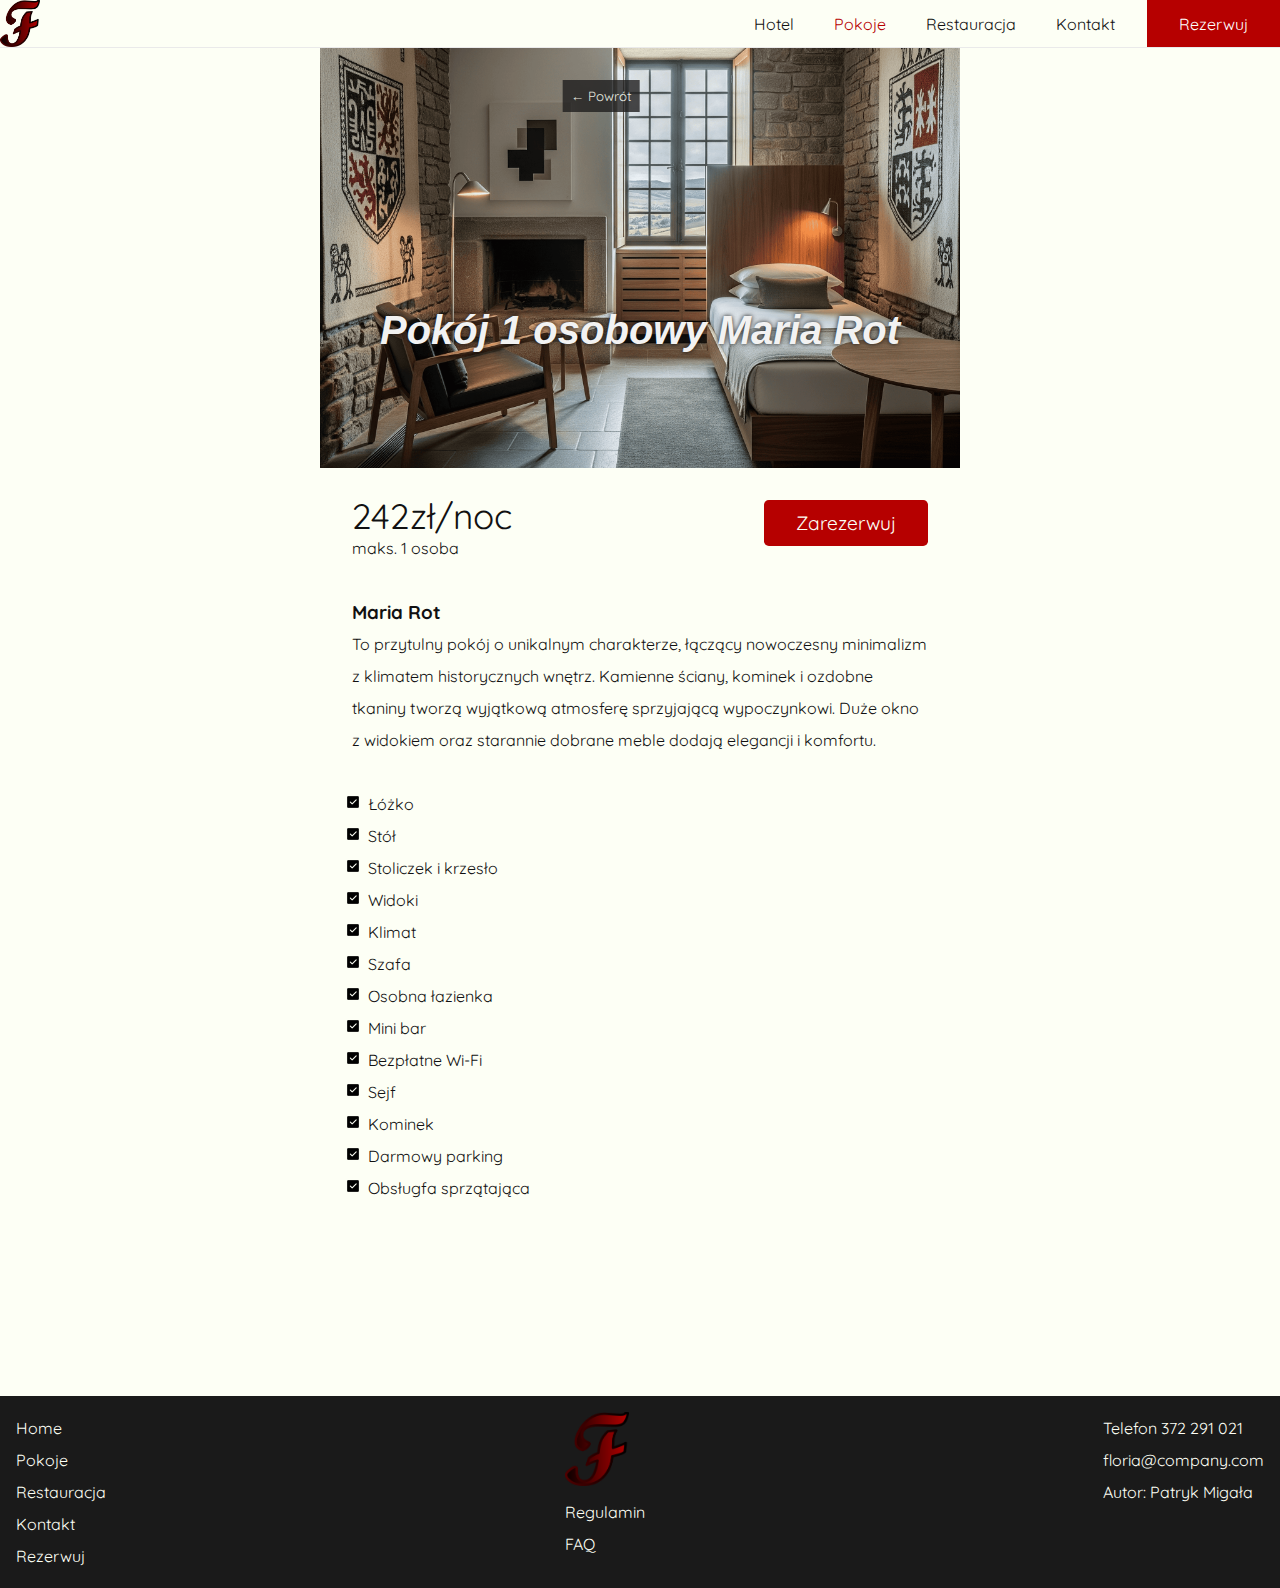
<file: pages/pokoje/p-1-osoba2.html>
<!DOCTYPE html>
<html lang="pl">
    <head>
        <link rel="stylesheet" href="https://fonts.googleapis.com/css2?family=Material+Symbols+Outlined:opsz,wght,FILL,GRAD@20..48,100..700,0..1,-50..200&icon_names=keyboard_double_arrow_down" />
        <meta charset="UTF-8">
        <meta name="viewport" content="width=device-width, initial-scale=1.0">
        <meta type="description" content="Popularny hotel o różnorodnych pokojach dla każdego" />
        <link rel="stylesheet" href="../../styles/globalStyles.css">
        <link rel="stylesheet" href="../../styles/pokoj.css">
        <link rel="icon" href="../../source/logo.png" />
        <title>Hotel Floria</title>
        <style>
            #header-container {
                background-image: url('../../source/pokoje/pokoj-1-osoba2.png')
            }
        </style>
    </head>
    <body>
            <div id="header-container" >
                 <nav class="mobile-navigation">
                    <ul>
                        <li><img src="../../source/logo.png"/></li>
                        <li><a href="../../index.html">Hotel</a></li>
                        <li class="active"><a href="../pokoje.html">Pokoje</a></li>
                        <li><a href="../restauracja.html">Restauracja</a></li>
                        <li ><a href="../kontakt.html">Kontakt</a></li>
                        <li><a href="../rezerwacja.php">Rezerwuj</a></li>
                    </ul>
                </nav>
                <header id="header-in-scroll">
                    <img src="../../source/logo.png" alt="logo" />
                    <nav>
                        <ul>
                            <li><a href="../../index.html">Hotel</a></li>
                            <li class="active"><a href="../pokoje.html">Pokoje</a></li>
                            <li><a href="../restauracja.html">Restauracja</a></li>
                            <li><a href="../kontakt.html">Kontakt</a></li>
                            <li><a href="../rezerwacja.php">Rezerwuj</a></li>
                        </ul>
                    </nav>

                    <img src="../../source/menu-icon.png" class="menu-icon" />
                    </header>
                    
                    <a href="../pokoje.html"><button class="back">&larr; Powrót</button></a>
                    <h1>
                       Pokój 1 osobowy Maria Rot
                    </h1>
            </div>

            <main>
                <section class="sekcja sekcja1">
                        <div class="informacje1">
                            <div>
                                <p class="cena">242zł/noc</p>
                                <p class="osoby">maks. 1 osoba</p>
                            </div>
                            <div>
                                <a href="../rezerwacja.php"><button>Zarezerwuj</button></a>
                            </div>
                        </div>
                        <div class="informacje3">
                            <h3>Maria Rot</h3>
                            <p>To przytulny pokój o unikalnym charakterze, łączący nowoczesny minimalizm z klimatem historycznych wnętrz. Kamienne ściany, kominek i ozdobne tkaniny tworzą wyjątkową atmosferę sprzyjającą wypoczynkowi. Duże okno z widokiem oraz starannie dobrane meble dodają elegancji i komfortu.</p>
                        </div>
                        <div class="informacje3">
                            <ul>
                                <li>Łóżko</li>
                                <li>Stół</li>
                                <li>Stoliczek i krzesło</li>
                                <li>Widoki</li>
                                <li>Klimat</li>
                                <li>Szafa</li>
                                <li>Osobna łazienka</li>
                                <li>Mini bar</li>
                                <li>Bezpłatne Wi-Fi</li>
                                <li>Sejf</li>
                                <li>Kominek</li>
                                <li>Darmowy parking</li>
                                <li>Obsługfa sprzątająca</li>
                            </ul>
                        </div>
                </section>
               
            </main>
            <footer>
                <div>
                 <ul>
                    <li><a href="../../index.html">Home</a></li>
                    <li><a href="../pokoje.html">Pokoje</a></li>
                    <li><a href="../restauracja.html">Restauracja</a></li>
                    <li><a href="../kontakt.html">Kontakt</a></li>
                    <li><a href="../rezerwacja.php">Rezerwuj</a></li>
                </ul>
                </div>
               
                <div>
                    <ul>
                        
                        <li><img src="../../source/logo.png" alt="logo"></li>
                        <li><a href="../regulamin.html">Regulamin</a></li>
                        <li><a href="../faq.html">FAQ</a></li>
                    </ul>
                </div>
                <div>

                    <ul>
                        <li>Telefon 372 291 021</li>
                        <li>floria@company.com</li> 
                        <li>Autor: Patryk Migała</li>
                    </ul>
                </div>
                </footer>
    </body>
    <script src="../../scripts/handleMenu.js"></script>


</html>
</file>
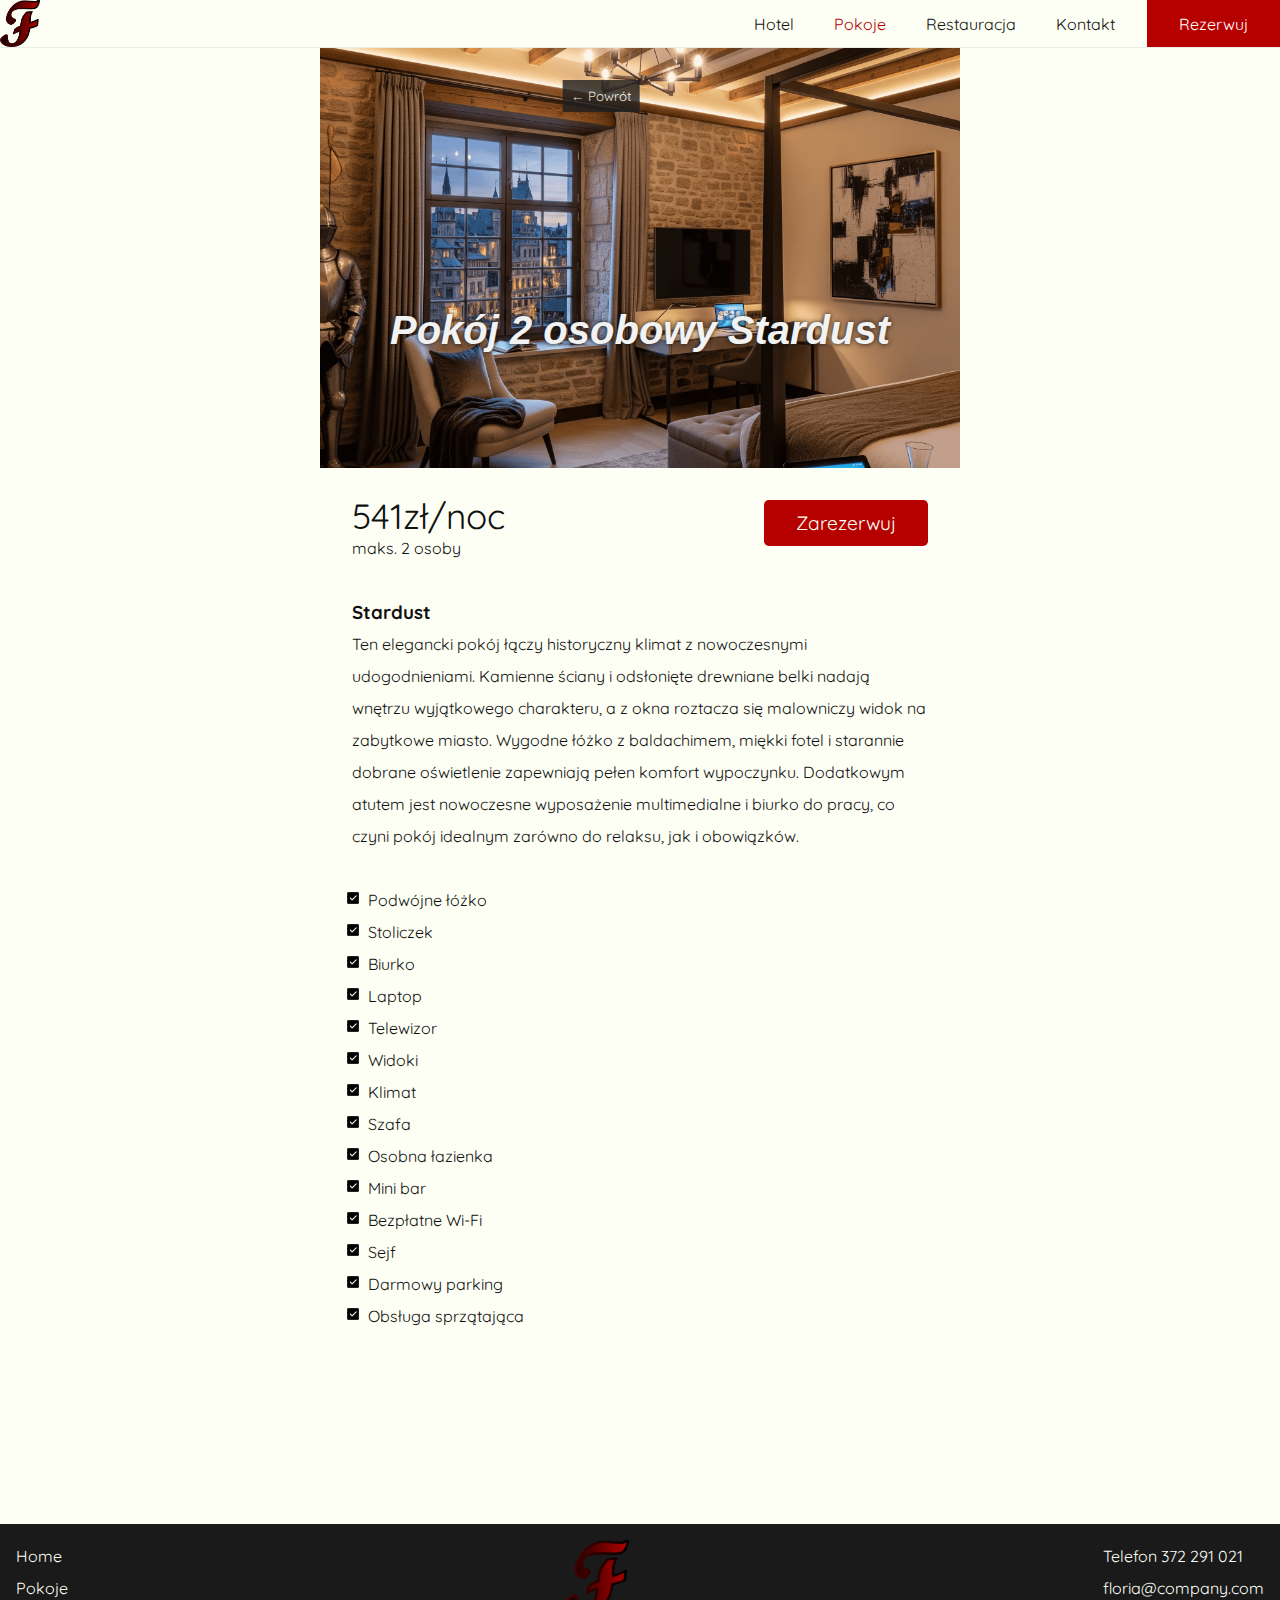
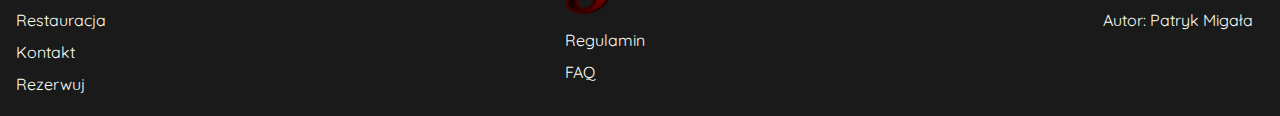
<file: pages/pokoje/p-2-osoby1.html>
<!DOCTYPE html>
<html lang="pl">
    <head>
        <link rel="stylesheet" href="https://fonts.googleapis.com/css2?family=Material+Symbols+Outlined:opsz,wght,FILL,GRAD@20..48,100..700,0..1,-50..200&icon_names=keyboard_double_arrow_down" />
        <meta charset="UTF-8">
        <meta name="viewport" content="width=device-width, initial-scale=1.0">
        <meta type="description" content="Popularny hotel o różnorodnych pokojach dla każdego" />
        <link rel="stylesheet" href="../../styles/globalStyles.css">
        <link rel="stylesheet" href="../../styles/pokoj.css">
        <link rel="icon" href="../../source/logo.png" />
        <title>Hotel Floria</title>
        <style>
            #header-container {
                background-image: url('../../source/pokoje/pokoj-2-osoby1.png')
            }
        </style>
    </head>
    <body>
            <div id="header-container" >
                 <nav class="mobile-navigation">
                    <ul>
                        <li><img src="../../source/logo.png"/></li>
                        <li><a href="../../index.html">Hotel</a></li>
                        <li class="active"><a href="../pokoje.html">Pokoje</a></li>
                        <li><a href="../restauracja.html">Restauracja</a></li>
                        <li ><a href="../kontakt.html">Kontakt</a></li>
                        <li><a href="../rezerwacja.php">Rezerwuj</a></li>
                    </ul>
                </nav>
                <header id="header-in-scroll">
                    <img src="../../source/logo.png" alt="logo" />
                    <nav>
                        <ul>
                            <li><a href="../../index.html">Hotel</a></li>
                            <li class="active"><a href="../pokoje.html">Pokoje</a></li>
                            <li><a href="../restauracja.html">Restauracja</a></li>
                            <li><a href="../kontakt.html">Kontakt</a></li>
                            <li><a href="../rezerwacja.php">Rezerwuj</a></li>
                        </ul>
                    </nav>

                    <img src="../../source/menu-icon.png" class="menu-icon" />
                    </header>

                    <a href="../pokoje.html"><button class="back">&larr; Powrót</button></a>
                    <h1>
                       Pokój 2 osobowy Stardust
                    </h1>
            </div>

            <main>
                <section class="sekcja sekcja1">
                        <div class="informacje1">
                            <div>
                                <p class="cena">541zł/noc</p>
                                <p class="osoby">maks. 2 osoby</p>
                            </div>
                            <div>
                                <a href="../rezerwacja.php"><button>Zarezerwuj</button></a>
                            </div>
                        </div>
                        <div class="informacje3">
                            <h3>Stardust</h3>
                            <p>Ten elegancki pokój łączy historyczny klimat z nowoczesnymi udogodnieniami. Kamienne ściany i odsłonięte drewniane belki nadają wnętrzu wyjątkowego charakteru, a z okna roztacza się malowniczy widok na zabytkowe miasto. Wygodne łóżko z baldachimem, miękki fotel i starannie dobrane oświetlenie zapewniają pełen komfort wypoczynku. Dodatkowym atutem jest nowoczesne wyposażenie multimedialne i biurko do pracy, co czyni pokój idealnym zarówno do relaksu, jak i obowiązków.</p>
                        </div>
                        <div class="informacje3">
                            <ul>
                                <li>Podwójne łóżko</li>
                                <li>Stoliczek</li>
                                <li>Biurko</li>
                                <li>Laptop</li>
                                <li>Telewizor</li>
                                <li>Widoki</li>
                                <li>Klimat</li>
                                <li>Szafa</li>
                                <li>Osobna łazienka</li>
                                <li>Mini bar</li>
                                <li>Bezpłatne Wi-Fi</li>
                                <li>Sejf</li>
                                <li>Darmowy parking</li>
                                <li>Obsługa sprzątająca</li>
                            </ul>
                        </div>
                </section>
               
            </main>
            <footer>
                <div>
                 <ul>
                    <li><a href="../../index.html">Home</a></li>
                    <li><a href="../pokoje.html">Pokoje</a></li>
                    <li><a href="../restauracja.html">Restauracja</a></li>
                    <li><a href="../kontakt.html">Kontakt</a></li>
                    <li><a href="../rezerwacja.php">Rezerwuj</a></li>
                </ul>
                </div>
               
                <div>
                    <ul>
                        
                        <li><img src="../../source/logo.png" alt="logo"></li>
                        <li><a href="../regulamin.html">Regulamin</a></li>
                        <li><a href="../faq.html">FAQ</a></li>
                    </ul>
                </div>
                <div>

                    <ul>
                        <li>Telefon 372 291 021</li>
                        <li>floria@company.com</li> 
                        <li>Autor: Patryk Migała</li>
                    </ul>
                </div>
                </footer>
    </body>
    <script src="../../scripts/handleMenu.js"></script>

</html>
</file>
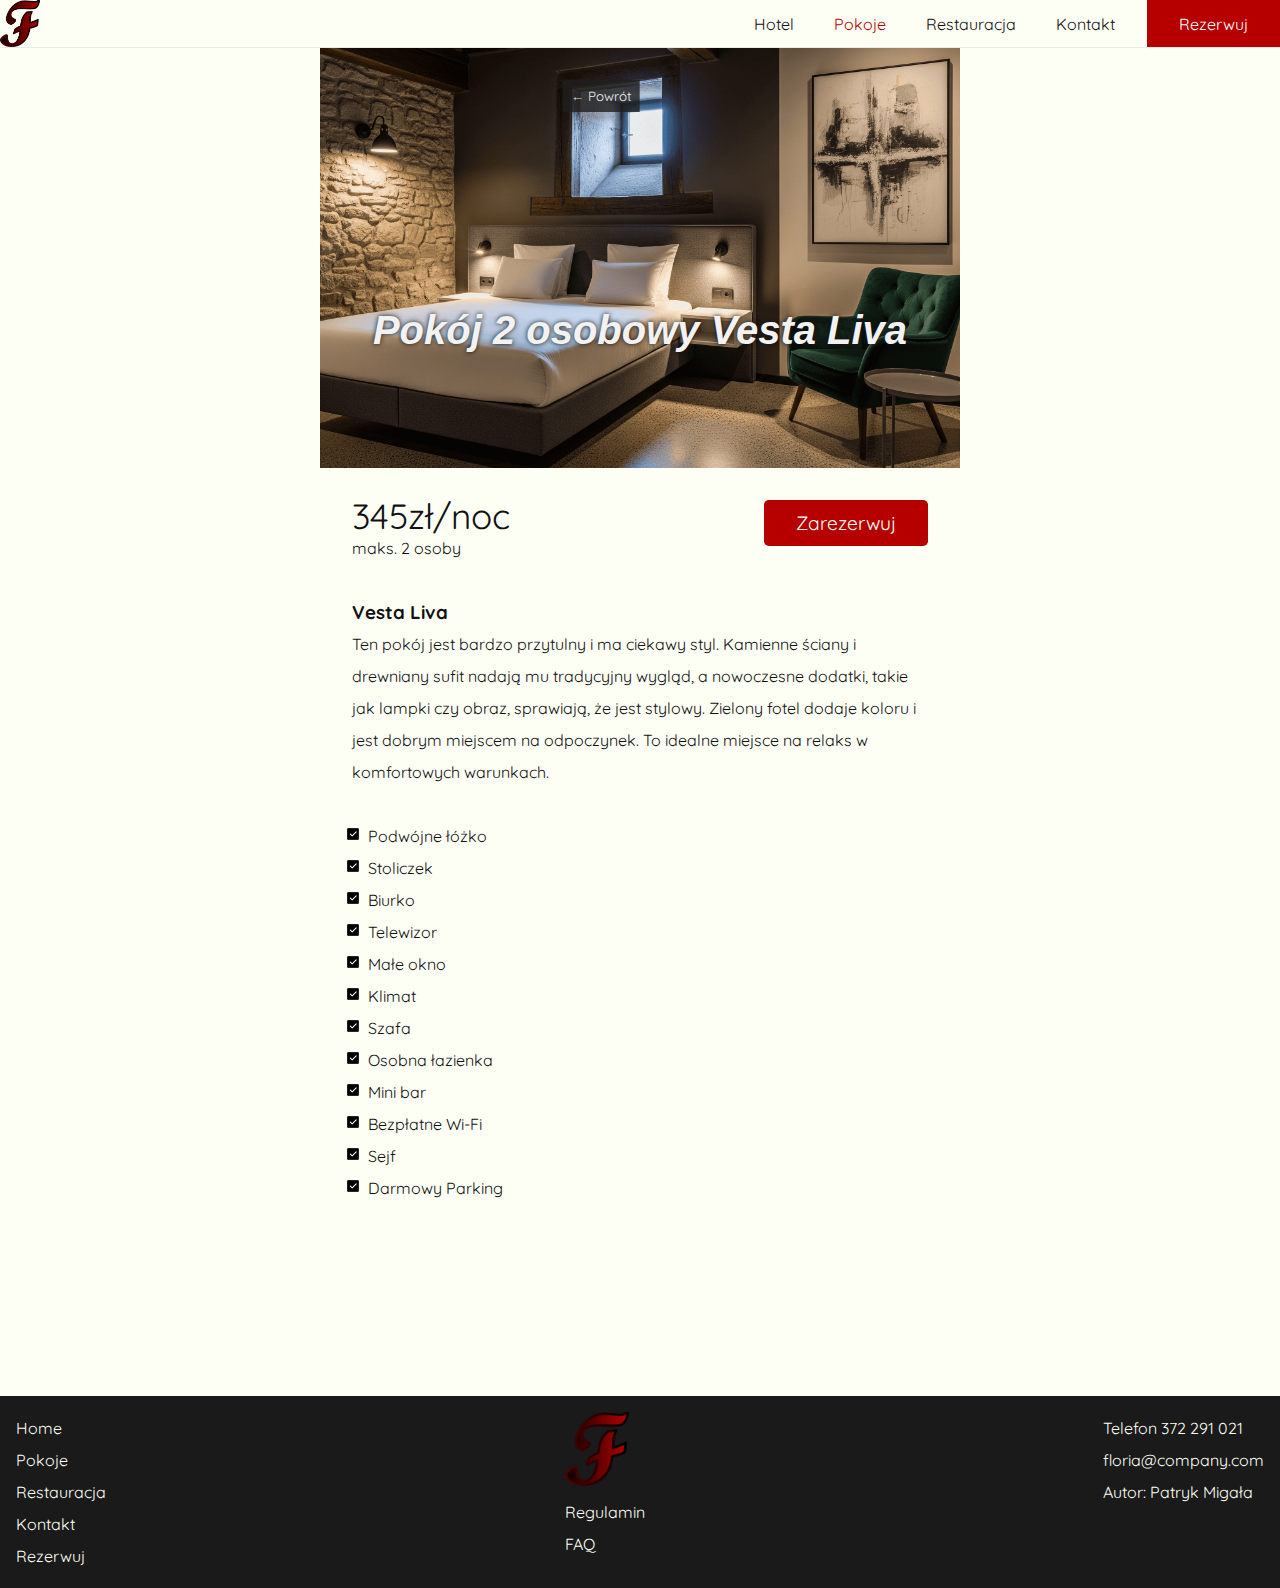
<file: pages/pokoje/p-2-osoby2.html>
<!DOCTYPE html>
<html lang="pl">
    <head>
        <link rel="stylesheet" href="https://fonts.googleapis.com/css2?family=Material+Symbols+Outlined:opsz,wght,FILL,GRAD@20..48,100..700,0..1,-50..200&icon_names=keyboard_double_arrow_down" />
        <meta charset="UTF-8">
        <meta name="viewport" content="width=device-width, initial-scale=1.0">
        <meta type="description" content="Popularny hotel o różnorodnych pokojach dla każdego" />
        <link rel="stylesheet" href="../../styles/globalStyles.css">
        <link rel="stylesheet" href="../../styles/pokoj.css">
        <link rel="icon" href="../../source/logo.png" />
        <title>Hotel Floria</title>
        <style>
            #header-container {
                background-image: url('../../source/pokoje/pokoj-2-osoby2.png')
            }
        </style>
    </head>
    <body>
            <div id="header-container" >
                 <nav class="mobile-navigation">
                    <ul>
                        <li><img src="../../source/logo.png"/></li>
                        <li><a href="../../index.html">Hotel</a></li>
                        <li class="active"><a href="../pokoje.html">Pokoje</a></li>
                        <li><a href="../restauracja.html">Restauracja</a></li>
                        <li ><a href="../kontakt.html">Kontakt</a></li>
                        <li><a href="../rezerwacja.php">Rezerwuj</a></li>
                    </ul>
                </nav>
                <header id="header-in-scroll">
                    <img src="../../source/logo.png" alt="logo" />
                    <nav>
                        <ul>
                            <li><a href="../../index.html">Hotel</a></li>
                            <li class="active"><a href="../pokoje.html">Pokoje</a></li>
                            <li><a href="../restauracja.html">Restauracja</a></li>
                            <li><a href="../kontakt.html">Kontakt</a></li>
                            <li><a href="../rezerwacja.php">Rezerwuj</a></li>
                        </ul>
                    </nav>

                    <img src="../../source/menu-icon.png" class="menu-icon" />
                    </header>
                    
                    <a href="../pokoje.html"><button class="back">&larr; Powrót</button></a>
                    <h1>
                       Pokój 2 osobowy Vesta Liva
                    </h1>
            </div>

            <main>
                <section class="sekcja sekcja1">
                        <div class="informacje1">
                            <div>
                                <p class="cena">345zł/noc</p>
                                <p class="osoby">maks. 2 osoby</p>
                            </div>
                            <div>
                                <a href="../rezerwacja.php"><button>Zarezerwuj</button></a>
                            </div>
                        </div>
                        <div class="informacje3">
                            <h3>Vesta Liva</h3>
                            <p>Ten pokój jest bardzo przytulny i ma ciekawy styl. Kamienne ściany i drewniany sufit nadają mu tradycyjny wygląd, a nowoczesne dodatki, takie jak lampki czy obraz, sprawiają, że jest stylowy. Zielony fotel dodaje koloru i jest dobrym miejscem na odpoczynek. To idealne miejsce na relaks w komfortowych warunkach.</p>
                        </div>
                        <div class="informacje3">
                            <ul>
                                <li>Podwójne łóżko</li>
                                <li>Stoliczek</li>
                                <li>Biurko</li>
                                <li>Telewizor</li>
                                <li>Małe okno</li>
                                <li>Klimat</li>
                                <li>Szafa</li>
                                <li>Osobna łazienka</li>
                                <li>Mini bar</li>
                                <li>Bezpłatne Wi-Fi</li>
                                <li>Sejf</li>
                                <li>Darmowy Parking</li>
                            </ul>
                        </div>
                </section>
               
            </main>
            <footer>
                <div>
                 <ul>
                    <li><a href="../../index.html">Home</a></li>
                    <li><a href="../pokoje.html">Pokoje</a></li>
                    <li><a href="../restauracja.html">Restauracja</a></li>
                    <li><a href="../kontakt.html">Kontakt</a></li>
                    <li><a href="../rezerwacja.php">Rezerwuj</a></li>
                </ul>
                </div>
               
                <div>
                    <ul>
                        
                        <li><img src="../../source/logo.png" alt="logo"></li>
                        <li><a href="../regulamin.html">Regulamin</a></li>
                        <li><a href="../faq.html">FAQ</a></li>
                    </ul>
                </div>
                <div>

                    <ul>
                        <li>Telefon 372 291 021</li>
                        <li>floria@company.com</li> 
                        <li>Autor: Patryk Migała</li>
                    </ul>
                </div>
                </footer>
    </body>
    <script src="../../scripts/handleMenu.js"></script>


</html>
</file>
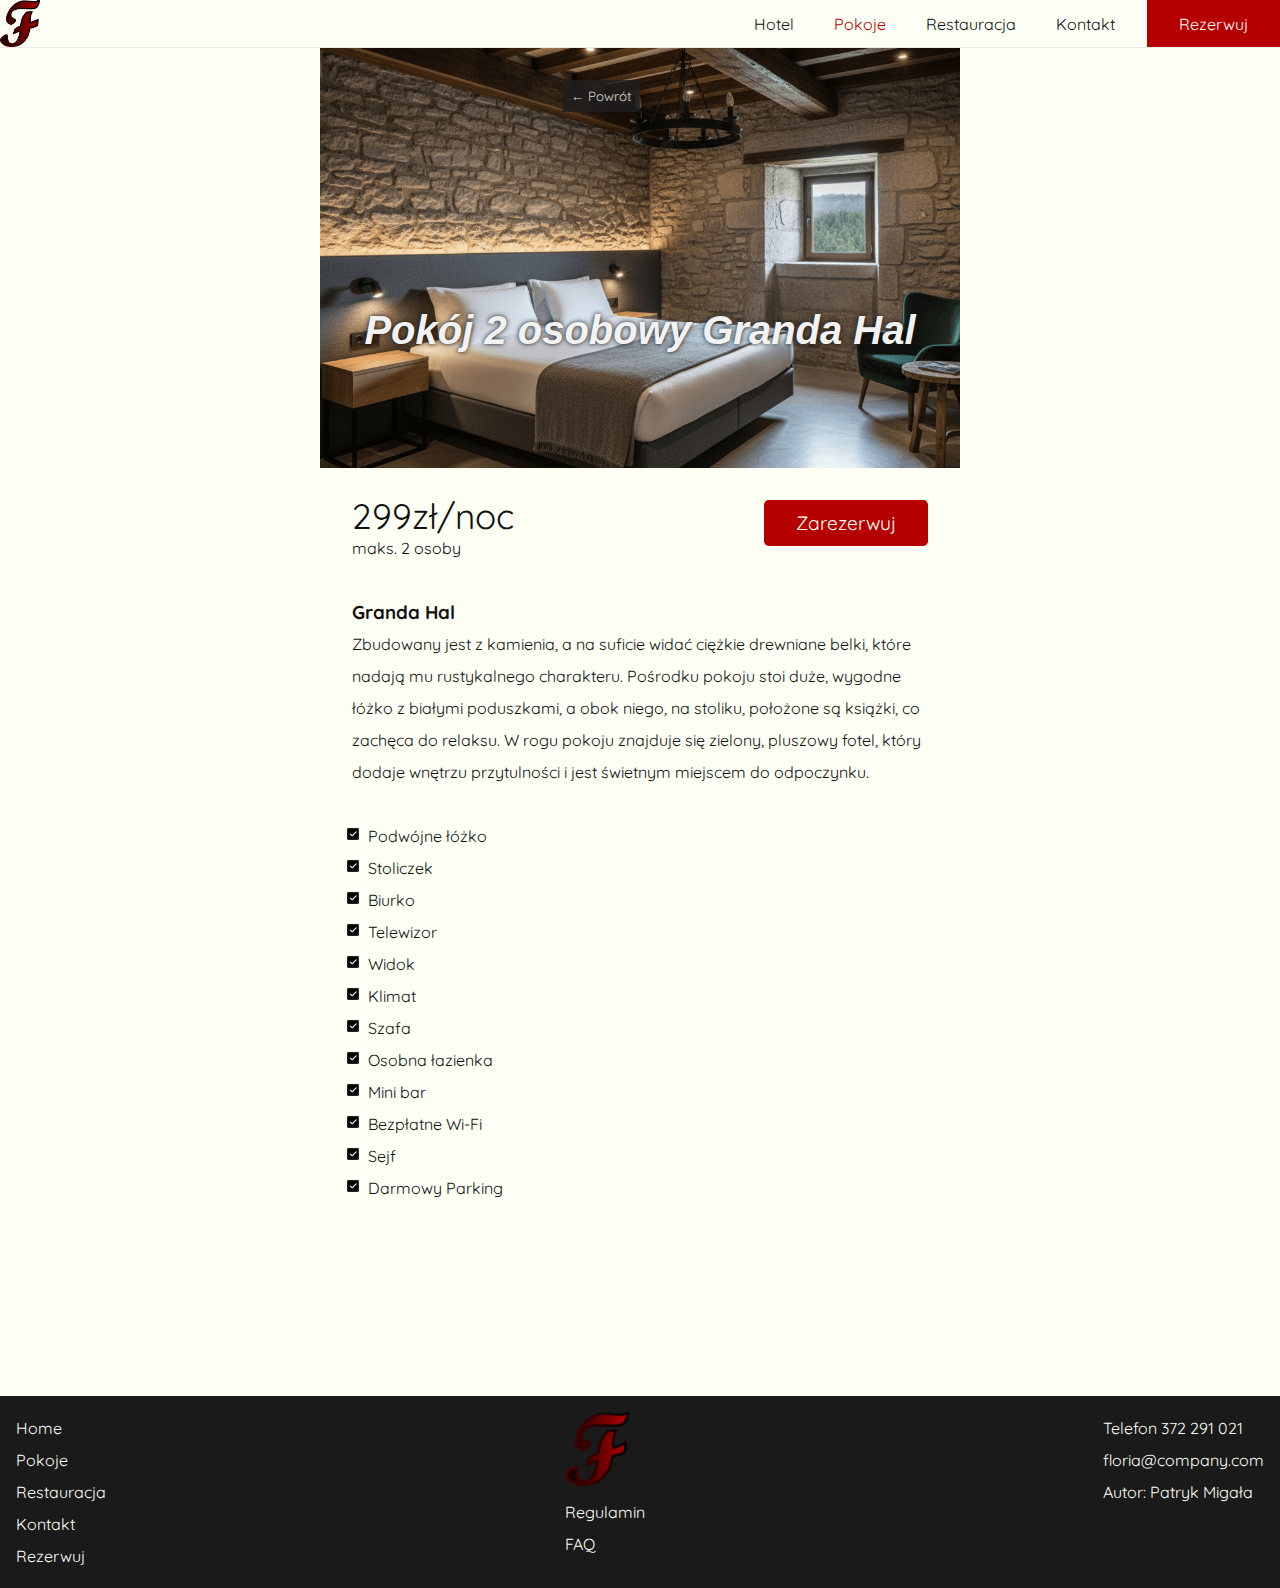
<file: pages/pokoje/p-2-osoby3.html>
<!DOCTYPE html>
<html lang="pl">
    <head>
        <link rel="stylesheet" href="https://fonts.googleapis.com/css2?family=Material+Symbols+Outlined:opsz,wght,FILL,GRAD@20..48,100..700,0..1,-50..200&icon_names=keyboard_double_arrow_down" />
        <meta charset="UTF-8">
        <meta name="viewport" content="width=device-width, initial-scale=1.0">
        <meta type="description" content="Popularny hotel o różnorodnych pokojach dla każdego" />
        <link rel="stylesheet" href="../../styles/globalStyles.css">
        <link rel="stylesheet" href="../../styles/pokoj.css">
        <link rel="icon" href="../../source/logo.png" />
        <title>Hotel Floria</title>
        <style>
            #header-container {
                background-image: url('../../source/pokoje/pokoj-2-osoby3.png')
            }
        </style>
    </head>
    <body>
            <div id="header-container" >
                 <nav class="mobile-navigation">
                    <ul>
                        <li><img src="../../source/logo.png"/></li>
                        <li><a href="../../index.html">Hotel</a></li>
                        <li class="active"><a href="../pokoje.html">Pokoje</a></li>
                        <li><a href="../restauracja.html">Restauracja</a></li>
                        <li ><a href="../kontakt.html">Kontakt</a></li>
                        <li><a href="../rezerwacja.php">Rezerwuj</a></li>
                    </ul>
                </nav>
                <header id="header-in-scroll">
                    <img src="../../source/logo.png" alt="logo" />
                    <nav>
                        <ul>
                            <li><a href="../../index.html">Hotel</a></li>
                            <li class="active"><a href="../pokoje.html">Pokoje</a></li>
                            <li><a href="../restauracja.html">Restauracja</a></li>
                            <li><a href="../kontakt.html">Kontakt</a></li>
                            <li><a href="../rezerwacja.php">Rezerwuj</a></li>
                        </ul>
                    </nav>

                    <img src="../../source/menu-icon.png" class="menu-icon" />
                    </header>
                    
                    <a href="../pokoje.html"><button class="back">&larr; Powrót</button></a>
                    <h1>
                       Pokój 2 osobowy Granda Hal
                    </h1>
            </div>

            <main>
                <section class="sekcja sekcja1">
                        <div class="informacje1">
                            <div>
                                <p class="cena">299zł/noc</p>
                                <p class="osoby">maks. 2 osoby</p>
                            </div>
                            <div>
                                <a href="../rezerwacja.php"><button>Zarezerwuj</button></a>
                            </div>
                        </div>
                        <div class="informacje3">
                            <h3>Granda Hal</h3>
                            <p> Zbudowany jest z kamienia, a na suficie widać ciężkie drewniane belki, które nadają mu rustykalnego charakteru. Pośrodku pokoju stoi duże, wygodne łóżko z białymi poduszkami, a obok niego, na stoliku, położone są książki, co zachęca do relaksu. W rogu pokoju znajduje się zielony, pluszowy fotel, który dodaje wnętrzu przytulności i jest świetnym miejscem do odpoczynku.</p>
                        </div>
                        <div class="informacje3">
                            <ul>
                                <li>Podwójne łóżko</li>
                                <li>Stoliczek</li>
                                <li>Biurko</li>
                                <li>Telewizor</li>
                                <li>Widok</li>
                                <li>Klimat</li>
                                <li>Szafa</li>
                                <li>Osobna łazienka</li>
                                <li>Mini bar</li>
                                <li>Bezpłatne Wi-Fi</li>
                                <li>Sejf</li>
                                <li>Darmowy Parking</li>
                            </ul>
                        </div>
                </section>
               
            </main>
            <footer>
                <div>
                 <ul>
                    <li><a href="../../index.html">Home</a></li>
                    <li><a href="../pokoje.html">Pokoje</a></li>
                    <li><a href="../restauracja.html">Restauracja</a></li>
                    <li><a href="../kontakt.html">Kontakt</a></li>
                    <li><a href="../rezerwacja.php">Rezerwuj</a></li>
                </ul>
                </div>
               
                <div>
                    <ul>
                        
                        <li><img src="../../source/logo.png" alt="logo"></li>
                        <li><a href="../regulamin.html">Regulamin</a></li>
                        <li><a href="../faq.html">FAQ</a></li>
                    </ul>
                </div>
                <div>

                    <ul>
                        <li>Telefon 372 291 021</li>
                        <li>floria@company.com</li> 
                        <li>Autor: Patryk Migała</li>
                    </ul>
                </div>
                </footer>
    </body>
    <script src="../../scripts/handleMenu.js"></script>

</html>
</file>
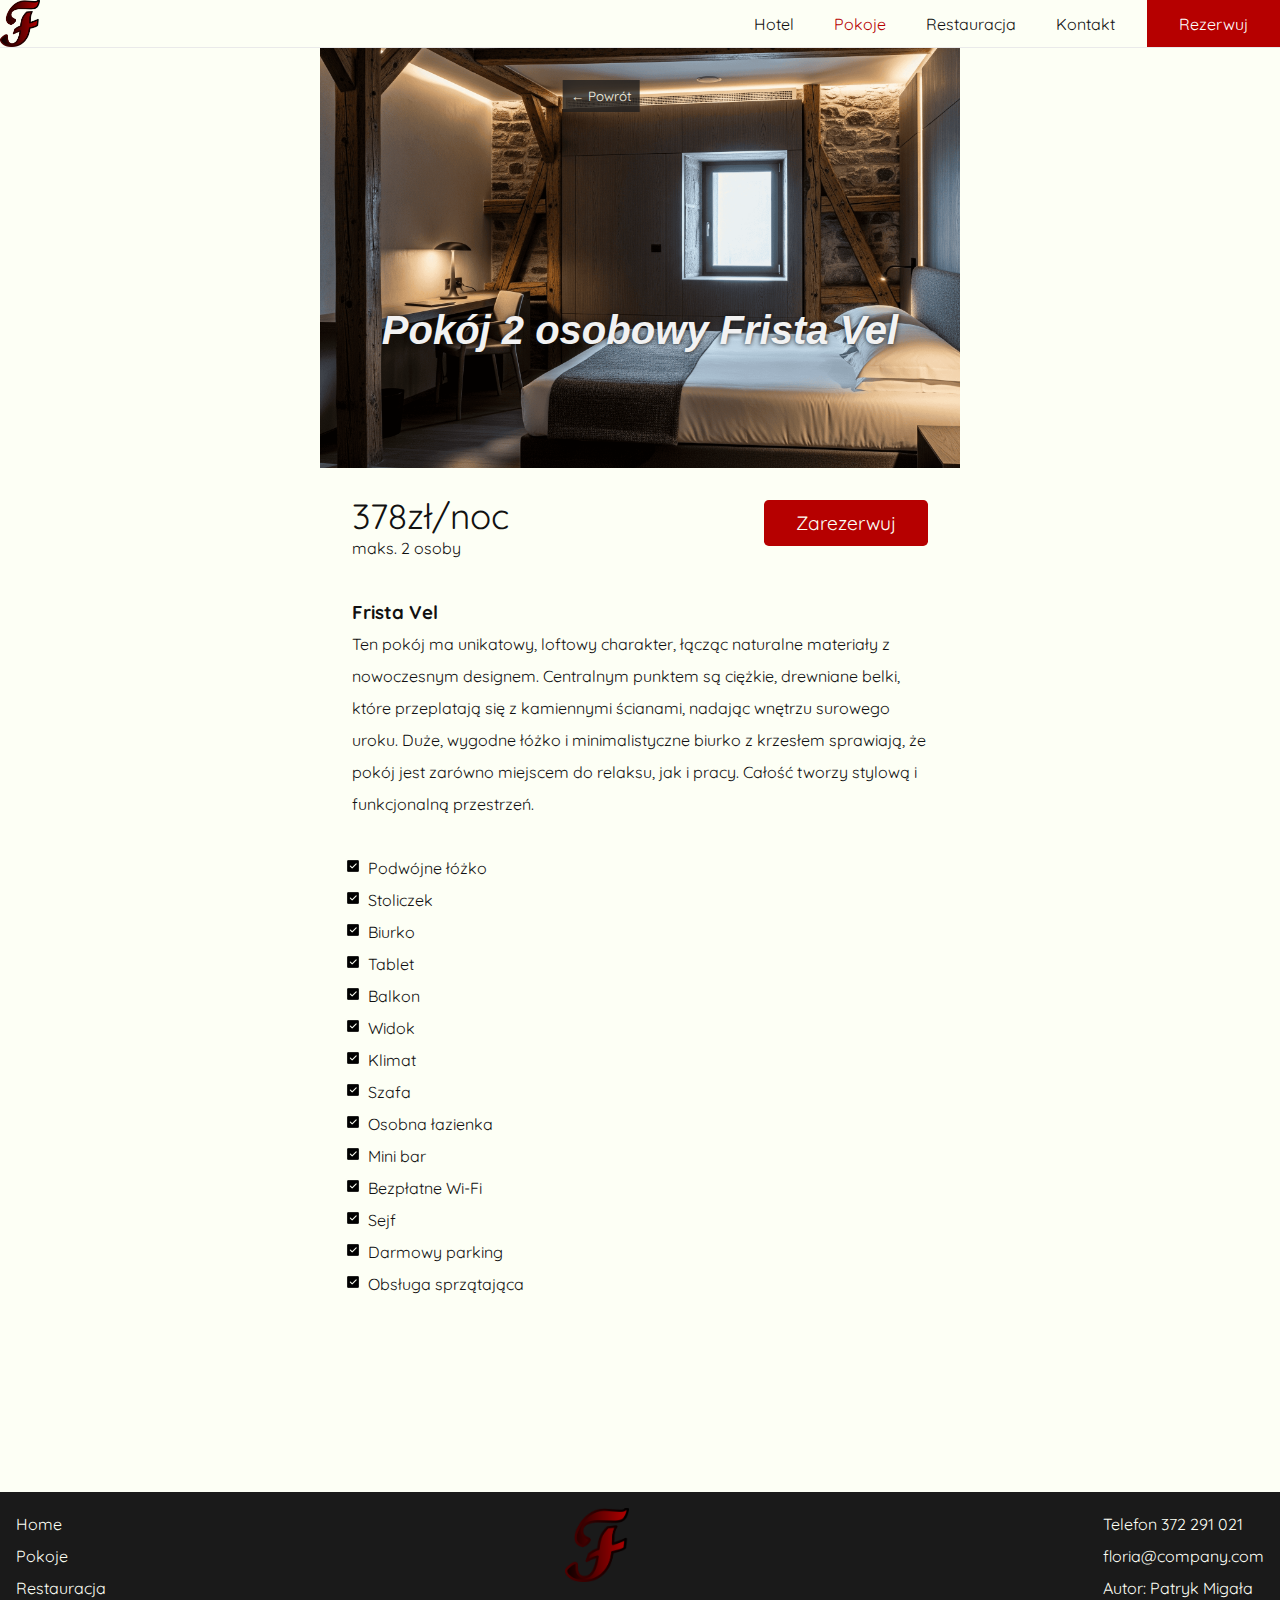
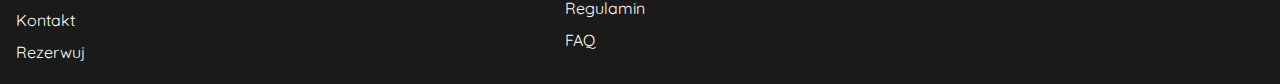
<file: pages/pokoje/p-2-osoby4.html>
<!DOCTYPE html>
<html lang="pl">
    <head>
        <link rel="stylesheet" href="https://fonts.googleapis.com/css2?family=Material+Symbols+Outlined:opsz,wght,FILL,GRAD@20..48,100..700,0..1,-50..200&icon_names=keyboard_double_arrow_down" />
        <meta charset="UTF-8">
        <meta name="viewport" content="width=device-width, initial-scale=1.0">
        <meta type="description" content="Popularny hotel o różnorodnych pokojach dla każdego" />
        <link rel="stylesheet" href="../../styles/globalStyles.css">
        <link rel="stylesheet" href="../../styles/pokoj.css">
        <link rel="icon" href="../../source/logo.png" />
        <title>Hotel Floria</title>
        <style>
            #header-container {
                background-image: url('../../source/pokoje/pokoj-2-osoby4.png')
            }
        </style>
    </head>
    <body>
            <div id="header-container" >
                 <nav class="mobile-navigation">
                    <ul>
                        <li><img src="../../source/logo.png"/></li>
                        <li><a href="../../index.html">Hotel</a></li>
                        <li class="active"><a href="../pokoje.html">Pokoje</a></li>
                        <li><a href="../restauracja.html">Restauracja</a></li>
                        <li ><a href="../kontakt.html">Kontakt</a></li>
                        <li><a href="../rezerwacja.php">Rezerwuj</a></li>
                    </ul>
                </nav>
                <header id="header-in-scroll">
                    <img src="../../source/logo.png" alt="logo" />
                    <nav>
                        <ul>
                            <li><a href="../../index.html">Hotel</a></li>
                            <li class="active"><a href="../pokoje.html">Pokoje</a></li>
                            <li><a href="../restauracja.html">Restauracja</a></li>
                            <li><a href="../kontakt.html">Kontakt</a></li>
                            <li><a href="../rezerwacja.php">Rezerwuj</a></li>
                        </ul>
                    </nav>

                    <img src="../../source/menu-icon.png" class="menu-icon" />
                    </header>
                    
                    <a href="../pokoje.html"><button class="back">&larr; Powrót</button></a>
                    <h1>
                       Pokój 2 osobowy Frista Vel
                    </h1>
            </div>

            <main>
                <section class="sekcja sekcja1">
                        <div class="informacje1">
                            <div>
                                <p class="cena">378zł/noc</p>
                                <p class="osoby">maks. 2 osoby</p>
                            </div>
                            <div>
                                <a href="../rezerwacja.php"><button>Zarezerwuj</button></a>
                            </div>
                        </div>
                        <div class="informacje3">
                            <h3>Frista Vel</h3>
                            <p>Ten pokój ma unikatowy, loftowy charakter, łącząc naturalne materiały z nowoczesnym designem. Centralnym punktem są ciężkie, drewniane belki, które przeplatają się z kamiennymi ścianami, nadając wnętrzu surowego uroku. Duże, wygodne łóżko i minimalistyczne biurko z krzesłem sprawiają, że pokój jest zarówno miejscem do relaksu, jak i pracy. Całość tworzy stylową i funkcjonalną przestrzeń.</p>
                        </div>
                        <div class="informacje3">
                            <ul>
                                <li>Podwójne łóżko</li>
                                <li>Stoliczek</li>
                                <li>Biurko</li>
                                <li>Tablet</li>
                                <li>Balkon</li>
                                <li>Widok</li>
                                <li>Klimat</li>
                                <li>Szafa</li>
                                <li>Osobna łazienka</li>
                                <li>Mini bar</li>
                                <li>Bezpłatne Wi-Fi</li>
                                <li>Sejf</li>
                                <li>Darmowy parking</li>
                                <li>Obsługa sprzątająca</li>
                            </ul>
                        </div>
                </section>
               
            </main>
            <footer>
                <div>
                 <ul>
                    <li><a href="../../index.html">Home</a></li>
                    <li><a href="../pokoje.html">Pokoje</a></li>
                    <li><a href="../restauracja.html">Restauracja</a></li>
                    <li><a href="../kontakt.html">Kontakt</a></li>
                    <li><a href="../rezerwacja.php">Rezerwuj</a></li>
                </ul>
                </div>
               
                <div>
                    <ul>
                        
                        <li><img src="../../source/logo.png" alt="logo"></li>
                        <li><a href="../regulamin.html">Regulamin</a></li>
                        <li><a href="../faq.html">FAQ</a></li>
                    </ul>
                </div>
                <div>

                    <ul>
                        <li>Telefon 372 291 021</li>
                        <li>floria@company.com</li> 
                        <li>Autor: Patryk Migała</li>
                    </ul>
                </div>
                </footer>
    </body>
    <script src="../../scripts/handleMenu.js"></script>

</html>
</file>
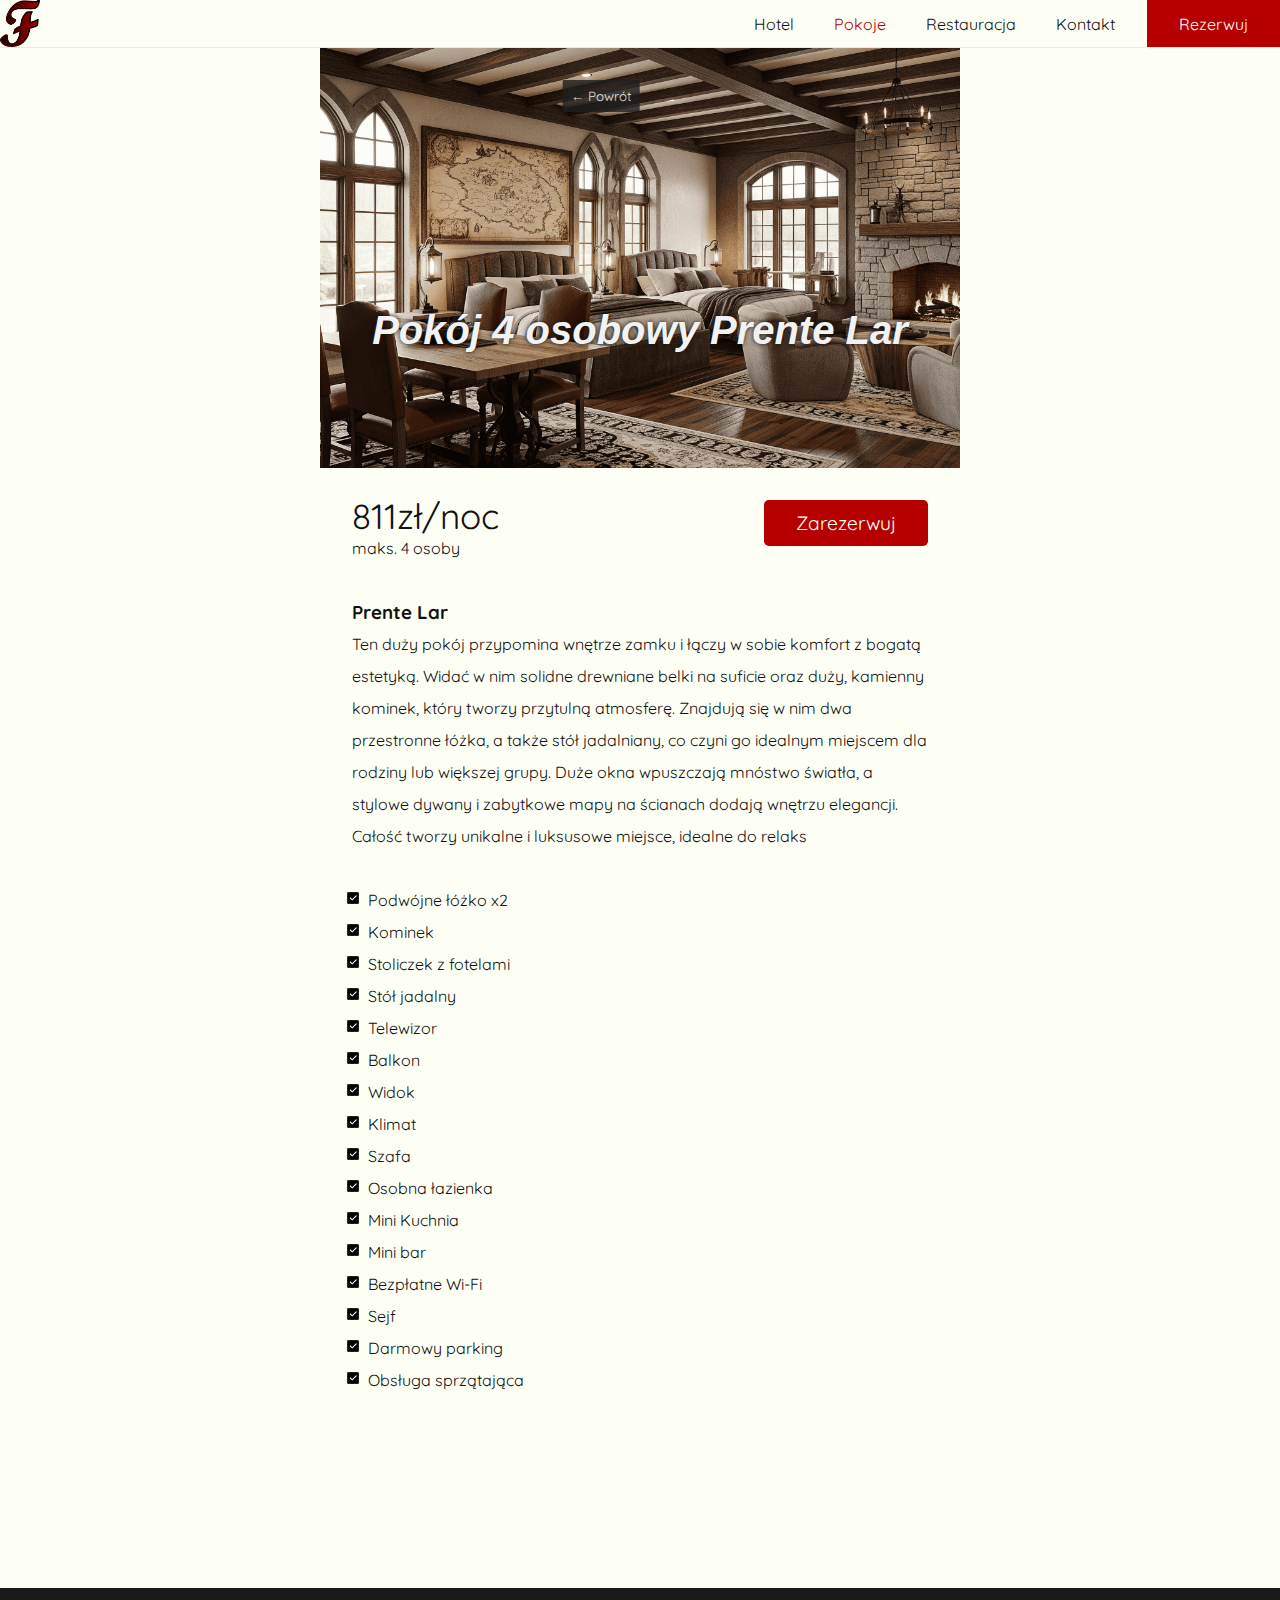
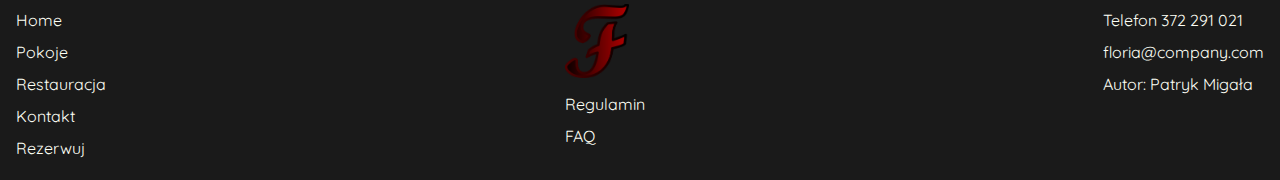
<file: pages/pokoje/p-4-osoby1.html>
<!DOCTYPE html>
<html lang="pl">
    <head>
        <link rel="stylesheet" href="https://fonts.googleapis.com/css2?family=Material+Symbols+Outlined:opsz,wght,FILL,GRAD@20..48,100..700,0..1,-50..200&icon_names=keyboard_double_arrow_down" />
        <meta charset="UTF-8">
        <meta name="viewport" content="width=device-width, initial-scale=1.0">
        <meta type="description" content="Popularny hotel o różnorodnych pokojach dla każdego" />
        <link rel="stylesheet" href="../../styles/globalStyles.css">
        <link rel="stylesheet" href="../../styles/pokoj.css">
        <link rel="icon" href="../../source/logo.png" />
        <title>Hotel Floria</title>
        <style>
            #header-container {
                background-image: url('../../source/pokoje/pokoj-4-osoby1.png')
            }
        </style>
    </head>
    <body>
            <div id="header-container" >
                 <nav class="mobile-navigation">
                    <ul>
                        <li><img src="../../source/logo.png"/></li>
                        <li><a href="../../index.html">Hotel</a></li>
                        <li class="active"><a href="../pokoje.html">Pokoje</a></li>
                        <li><a href="../restauracja.html">Restauracja</a></li>
                        <li ><a href="../kontakt.html">Kontakt</a></li>
                        <li><a href="../rezerwacja.php">Rezerwuj</a></li>
                    </ul>
                </nav>
                <header id="header-in-scroll">
                    <img src="../../source/logo.png" alt="logo" />
                    <nav>
                        <ul>
                            <li><a href="../../index.html">Hotel</a></li>
                            <li class="active"><a href="../pokoje.html">Pokoje</a></li>
                            <li><a href="../restauracja.html">Restauracja</a></li>
                            <li><a href="../kontakt.html">Kontakt</a></li>
                            <li><a href="../rezerwacja.php">Rezerwuj</a></li>
                        </ul>
                    </nav>

                    <img src="../../source/menu-icon.png" class="menu-icon" />
                    </header>
                    
                    <a href="../pokoje.html"><button class="back">&larr; Powrót</button></a>
                    <h1>
                       Pokój 4 osobowy Prente Lar
                    </h1>
            </div>

            <main>
                <section class="sekcja sekcja1">
                        <div class="informacje1">
                            <div>
                                <p class="cena">811zł/noc</p>
                                <p class="osoby">maks. 4 osoby</p>
                            </div>
                            <div>
                                <a href="../rezerwacja.php"><button>Zarezerwuj</button></a>
                            </div>
                        </div>
                        <div class="informacje3">
                            <h3>Prente Lar</h3>
                            <p>Ten duży pokój przypomina wnętrze zamku i łączy w sobie komfort z bogatą estetyką. Widać w nim solidne drewniane belki na suficie oraz duży, kamienny kominek, który tworzy przytulną atmosferę. Znajdują się w nim dwa przestronne łóżka, a także stół jadalniany, co czyni go idealnym miejscem dla rodziny lub większej grupy. Duże okna wpuszczają mnóstwo światła, a stylowe dywany i zabytkowe mapy na ścianach dodają wnętrzu elegancji. Całość tworzy unikalne i luksusowe miejsce, idealne do relaks</p>
                        </div>
                        <div class="informacje3">
                            <ul>
                                <li>Podwójne łóżko x2</li>
                                <li>Kominek</li>
                                <li>Stoliczek z fotelami</li>
                                <li>Stół jadalny</li>
                                <li>Telewizor</li>
                                <li>Balkon</li>
                                <li>Widok</li>
                                <li>Klimat</li>
                                <li>Szafa</li>
                                <li>Osobna łazienka</li>
                                <li>Mini Kuchnia</li>
                                <li>Mini bar</li>
                                <li>Bezpłatne Wi-Fi</li>
                                <li>Sejf</li>
                                <li>Darmowy parking</li>
                                <li>Obsługa sprzątająca</li>
                            </ul>
                        </div>
                </section>
               
            </main>
            <footer>
                <div>
                 <ul>
                    <li><a href="../../index.html">Home</a></li>
                    <li><a href="../pokoje.html">Pokoje</a></li>
                    <li><a href="../restauracja.html">Restauracja</a></li>
                    <li><a href="../kontakt.html">Kontakt</a></li>
                    <li><a href="../rezerwacja.php">Rezerwuj</a></li>
                </ul>
                </div>
               
                <div>
                    <ul>
                        
                        <li><img src="../../source/logo.png" alt="logo"></li>
                        <li><a href="../regulamin.html">Regulamin</a></li>
                        <li><a href="../faq.html">FAQ</a></li>
                    </ul>
                </div>
                <div>

                    <ul>
                        <li>Telefon 372 291 021</li>
                        <li>floria@company.com</li> 
                        <li>Autor: Patryk Migała</li>
                    </ul>
                </div>
                </footer>
    </body>
    <script src="../../scripts/handleMenu.js"></script>

</html>
</file>
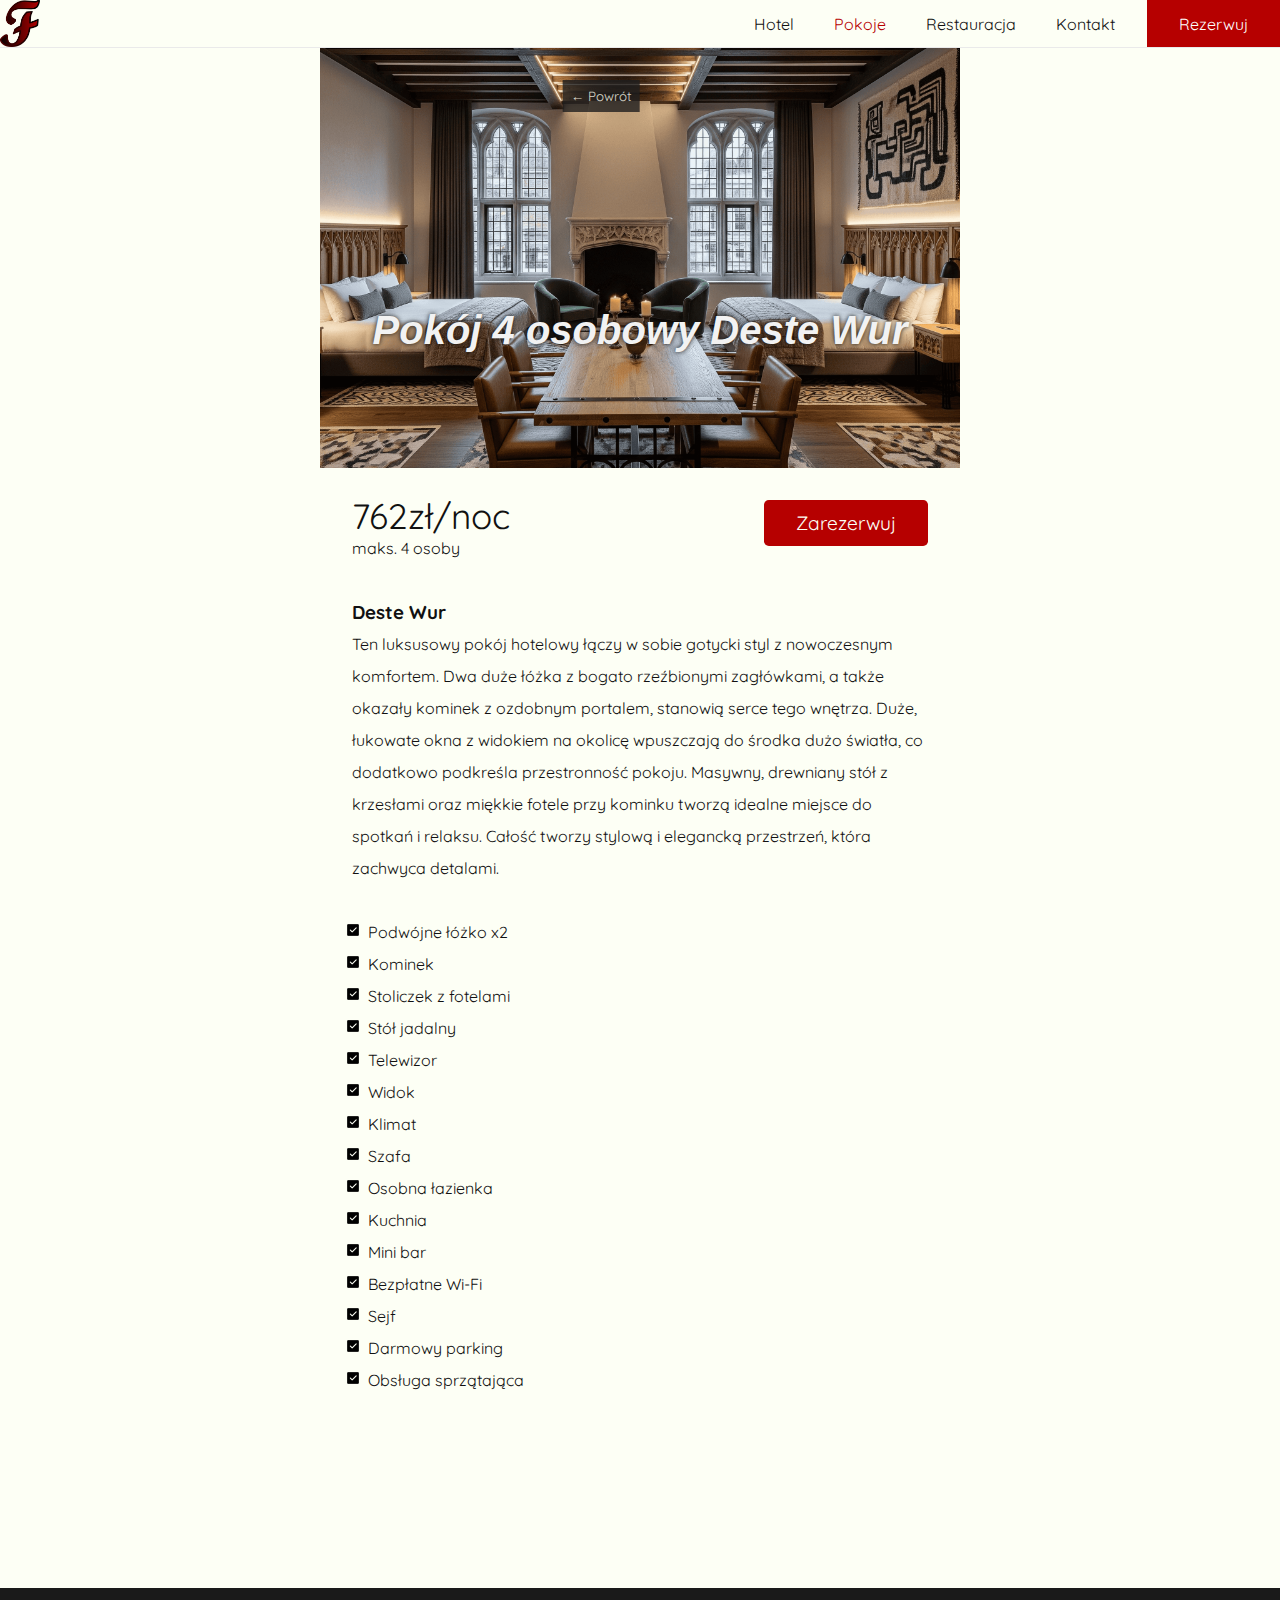
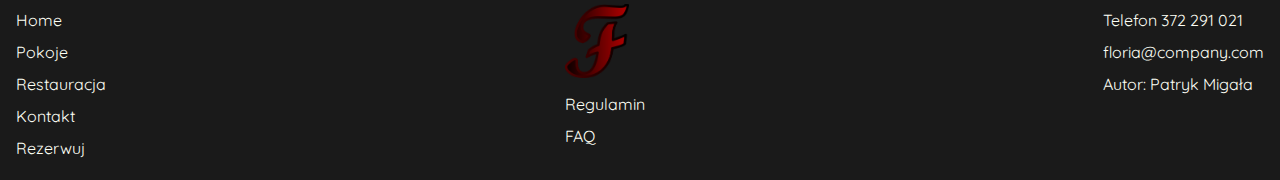
<file: pages/pokoje/p-4-osoby2.html>
<!DOCTYPE html>
<html lang="pl">
    <head>
        <link rel="stylesheet" href="https://fonts.googleapis.com/css2?family=Material+Symbols+Outlined:opsz,wght,FILL,GRAD@20..48,100..700,0..1,-50..200&icon_names=keyboard_double_arrow_down" />
        <meta charset="UTF-8">
        <meta name="viewport" content="width=device-width, initial-scale=1.0">
        <meta type="description" content="Popularny hotel o różnorodnych pokojach dla każdego" />
        <link rel="stylesheet" href="../../styles/globalStyles.css">
        <link rel="stylesheet" href="../../styles/pokoj.css">
        <link rel="icon" href="../../source/logo.png" />
        <title>Hotel Floria</title>
        <style>
            #header-container {
                background-image: url('../../source/pokoje/pokoj-4-osoby2.png')
            }
        </style>
    </head>
    <body>
            <div id="header-container" >
                 <nav class="mobile-navigation">
                    <ul>
                        <li><img src="../../source/logo.png"/></li>
                        <li><a href="../../index.html">Hotel</a></li>
                        <li class="active"><a href="../pokoje.html">Pokoje</a></li>
                        <li><a href="../restauracja.html">Restauracja</a></li>
                        <li ><a href="../kontakt.html">Kontakt</a></li>
                        <li><a href="../rezerwacja.php">Rezerwuj</a></li>
                    </ul>
                </nav>
                <header id="header-in-scroll">
                    <img src="../../source/logo.png" alt="logo" />
                    <nav>
                        <ul>
                            <li><a href="../../index.html">Hotel</a></li>
                            <li class="active"><a href="../pokoje.html">Pokoje</a></li>
                            <li><a href="../restauracja.html">Restauracja</a></li>
                            <li><a href="../kontakt.html">Kontakt</a></li>
                            <li><a href="../rezerwacja.php">Rezerwuj</a></li>
                        </ul>
                    </nav>

                    <img src="../../source/menu-icon.png" class="menu-icon" />
                    </header>
                    
                    <a href="../pokoje.html"><button class="back">&larr; Powrót</button></a>
                    <h1>
                       Pokój 4 osobowy Deste Wur
                    </h1>
            </div>

            <main>
                <section class="sekcja sekcja1">
                        <div class="informacje1">
                            <div>
                                <p class="cena">762zł/noc</p>
                                <p class="osoby">maks. 4 osoby</p>
                            </div>
                            <div>
                                <a href="../rezerwacja.php"><button>Zarezerwuj</button></a>
                            </div>
                        </div>
                        <div class="informacje3">
                            <h3>Deste Wur</h3>
                            <p>Ten luksusowy pokój hotelowy łączy w sobie gotycki styl z nowoczesnym komfortem. Dwa duże łóżka z bogato rzeźbionymi zagłówkami, a także okazały kominek z ozdobnym portalem, stanowią serce tego wnętrza. Duże, łukowate okna z widokiem na okolicę wpuszczają do środka dużo światła, co dodatkowo podkreśla przestronność pokoju. Masywny, drewniany stół z krzesłami oraz miękkie fotele przy kominku tworzą idealne miejsce do spotkań i relaksu. Całość tworzy stylową i elegancką przestrzeń, która zachwyca detalami.</p>
                        </div>
                        <div class="informacje3">
                            <ul>
                                <li>Podwójne łóżko x2</li>
                                <li>Kominek</li>
                                <li>Stoliczek z fotelami</li>
                                <li>Stół jadalny</li>
                                <li>Telewizor</li>
                                <li>Widok</li>
                                <li>Klimat</li>
                                <li>Szafa</li>
                                <li>Osobna łazienka</li>
                                <li>Kuchnia</li>
                                <li>Mini bar</li>
                                <li>Bezpłatne Wi-Fi</li>
                                <li>Sejf</li>
                                <li>Darmowy parking</li>
                                <li>Obsługa sprzątająca</li>
                            </ul>
                        </div>
                </section>
               
            </main>
            <footer>
                <div>
                 <ul>
                    <li><a href="../../index.html">Home</a></li>
                    <li><a href="../pokoje.html">Pokoje</a></li>
                    <li><a href="../restauracja.html">Restauracja</a></li>
                    <li><a href="../kontakt.html">Kontakt</a></li>
                    <li><a href="../rezerwacja.php">Rezerwuj</a></li>
                </ul>
                </div>
               
                <div>
                    <ul>
                        
                        <li><img src="../../source/logo.png" alt="logo"></li>
                        <li><a href="../regulamin.html">Regulamin</a></li>
                        <li><a href="../faq.html">FAQ</a></li>
                    </ul>
                </div>
                <div>

                    <ul>
                        <li>Telefon 372 291 021</li>
                        <li>floria@company.com</li> 
                        <li>Autor: Patryk Migała</li>
                    </ul>
                </div>
                </footer>
    </body>
    <script src="../../scripts/handleMenu.js"></script>

</html>
</file>
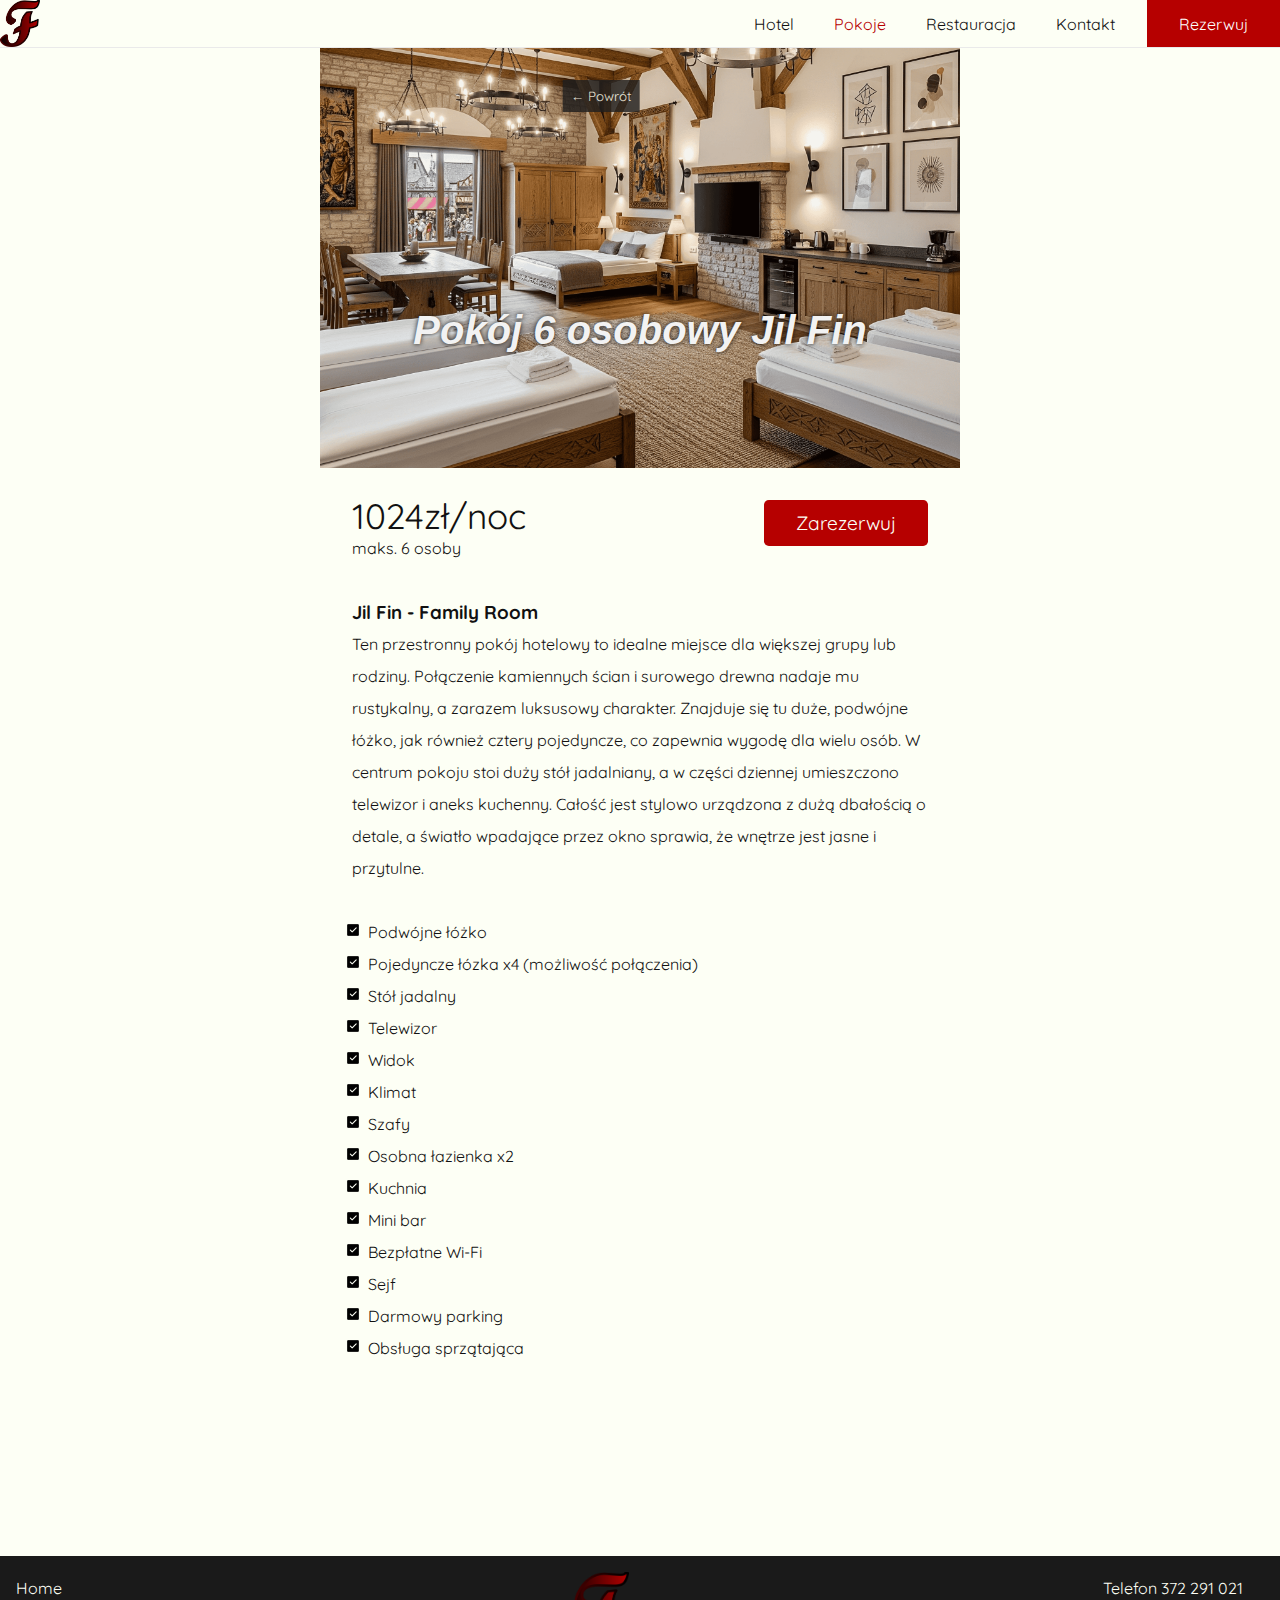
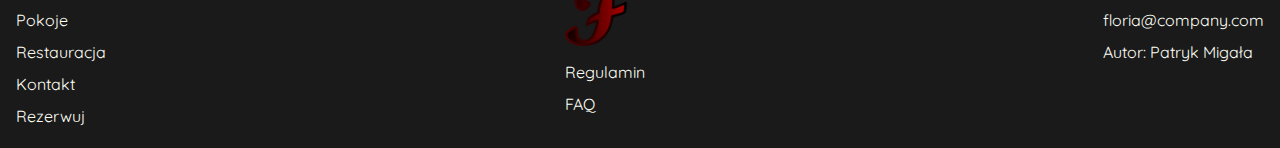
<file: pages/pokoje/p-6-osob.html>
<!DOCTYPE html>
<html lang="pl">
    <head>
        <link rel="stylesheet" href="https://fonts.googleapis.com/css2?family=Material+Symbols+Outlined:opsz,wght,FILL,GRAD@20..48,100..700,0..1,-50..200&icon_names=keyboard_double_arrow_down" />
        <meta charset="UTF-8">
        <meta name="viewport" content="width=device-width, initial-scale=1.0">
        <meta type="description" content="Popularny hotel o różnorodnych pokojach dla każdego" />
        <link rel="stylesheet" href="../../styles/globalStyles.css">
        <link rel="stylesheet" href="../../styles/pokoj.css">
        <link rel="icon" href="../../source/logo.png" />
        <title>Hotel Floria</title>
        <style>
            #header-container {
                background-image: url('../../source/pokoje/pokoj-6-osob.png')
            }
        </style>
    </head>
    <body>
            <div id="header-container" >
                 <nav class="mobile-navigation">
                    <ul>
                        <li><img src="../../source/logo.png"/></li>
                        <li><a href="../../index.html">Hotel</a></li>
                        <li class="active"><a href="../pokoje.html">Pokoje</a></li>
                        <li><a href="../restauracja.html">Restauracja</a></li>
                        <li ><a href="../kontakt.html">Kontakt</a></li>
                        <li><a href="../rezerwacja.php">Rezerwuj</a></li>
                    </ul>
                </nav>
                <header id="header-in-scroll">
                    <img src="../../source/logo.png" alt="logo" />
                    <nav>
                        <ul>
                            <li><a href="../../index.html">Hotel</a></li>
                            <li class="active"><a href="../pokoje.html">Pokoje</a></li>
                            <li><a href="../restauracja.html">Restauracja</a></li>
                            <li><a href="../kontakt.html">Kontakt</a></li>
                            <li><a href="../rezerwacja.php">Rezerwuj</a></li>
                        </ul>
                    </nav>

                    <img src="../../source/menu-icon.png" class="menu-icon" />
                    </header>
                    
                    <a href="../pokoje.html"><button class="back">&larr; Powrót</button></a>
                    <h1>
                       Pokój 6 osobowy Jil Fin
                    </h1>
            </div>

            <main>
                <section class="sekcja sekcja1">
                        <div class="informacje1">
                            <div>
                                <p class="cena">1024zł/noc</p>
                                <p class="osoby">maks. 6 osoby</p>
                            </div>
                            <div>
                                <a href="../rezerwacja.php"><button>Zarezerwuj</button></a>
                            </div>
                        </div>
                        <div class="informacje3">
                            <h3>Jil Fin - Family Room</h3>
                            <p>Ten przestronny pokój hotelowy to idealne miejsce dla większej grupy lub rodziny. Połączenie kamiennych ścian i surowego drewna nadaje mu rustykalny, a zarazem luksusowy charakter. Znajduje się tu duże, podwójne łóżko, jak również cztery pojedyncze, co zapewnia wygodę dla wielu osób. W centrum pokoju stoi duży stół jadalniany, a w części dziennej umieszczono telewizor i aneks kuchenny. Całość jest stylowo urządzona z dużą dbałością o detale, a światło wpadające przez okno sprawia, że wnętrze jest jasne i przytulne.</p>
                        </div>
                        <div class="informacje3">
                            <ul>
                                <li>Podwójne łóżko</li>
                                <li>Pojedyncze łózka x4 (możliwość połączenia)</li>
                                <li>Stół jadalny</li>
                                <li>Telewizor</li>
                                <li>Widok</li>
                                <li>Klimat</li>
                                <li>Szafy</li>
                                <li>Osobna łazienka x2</li>
                                <li>Kuchnia</li>
                                <li>Mini bar</li>
                                <li>Bezpłatne Wi-Fi</li>
                                <li>Sejf</li>
                                <li>Darmowy parking</li>
                                <li>Obsługa sprzątająca</li>
                            </ul>
                        </div>
                </section>
               
            </main>
            <footer>
                <div>
                 <ul>
                    <li><a href="../../index.html">Home</a></li>
                    <li><a href="../pokoje.html">Pokoje</a></li>
                    <li><a href="../restauracja.html">Restauracja</a></li>
                    <li><a href="../kontakt.html">Kontakt</a></li>
                    <li><a href="../rezerwacja.php">Rezerwuj</a></li>
                </ul>
                </div>
               
                <div>
                    <ul>
                        
                        <li><img src="../../source/logo.png" alt="logo"></li>
                        <li><a href="../regulamin.html">Regulamin</a></li>
                        <li><a href="../faq.html">FAQ</a></li>
                    </ul>
                </div>
                <div>

                    <ul>
                        <li>Telefon 372 291 021</li>
                        <li>floria@company.com</li> 
                        <li>Autor: Patryk Migała</li>
                    </ul>
                </div>
                </footer>
    </body>
    <script src="../../scripts/handleMenu.js"></script>

</html>
</file>
<file: styles/globalStyles.css>
@import url('https://fonts.googleapis.com/css2?family=Quicksand:wght@300..700&family=Roboto+Mono:ital,wght@0,100..700;1,100..700&display=swap');
@import url('./rootVariables.css');


* {
    margin: 0;
    padding: 0;
    box-sizing: border-box;
    font-family: "Quicksand", sans-serif;
}

body {
    background-color: var(--bgColorWhite);
    scroll-behavior: smooth;
    display: flex;
    flex-direction: column;
    min-height: 100dvh;

}


#header-container {
    width: 100%;
    height: 85dvh;
    background-position: center;
    background-repeat: no-repeat;
    background-size: cover;
    display: flex;
    align-items: center;
    justify-content: center;

    h1 {
        font-family: 'Trebuchet MS', 'Lucida Sans Unicode', 'Lucida Grande', 'Lucida Sans', Arial, sans-serif;
        font-style: italic;
        text-align: center;
        font-size: 2.5rem;
        color: rgb(242, 242, 242);
        padding-top: 10rem;
        text-shadow: 0 0 5px #111111;
    }
}

#header-in-scroll {
    width: 100%;
    display: flex;
    height: 3rem;
    justify-content: space-between;
    background-color: var(--bgColorWhite);
    border-bottom: 1px solid var(--bgColorGrey1);
    transition: all .75s;
    position: fixed;
    top: 0;
    z-index: 1000;


    & ul {
        display: flex;
        gap: 1.5rem;
        align-items: center;
        list-style: none;
        height: 100%;


        a {
            color: var(--txtColorDark);
            text-decoration: none;
        }

        li {
            display: inline-block;
            height: 100%;
            display: flex;
            align-items: center;

            &.active>a {
                color: rgb(182, 0, 0);
            }

            &:not(:last-child) {
                padding: 0.5rem;
            }

            &:last-child {
                background-color: rgb(182, 0, 0);

                &:hover {
                    background-color: rgb(151, 0, 0);
                }

                a {
                    color: white;
                    padding: 1rem 2rem;
                }
            }


        }

        a:hover {
            color: rgb(118, 0, 0);
            cursor: pointer
        }
    }
}

.menu-icon {
    display: none;
}

#header-initial {
    height: 100px;
    width: 100%;
    background-image: linear-gradient(to bottom, #111111, transparent 100%);
    display: flex;
    flex-direction: column;
    align-items: center;
    gap: 2rem;
    padding: 1rem;
    transition: all .5s;
    position: fixed;
    top: 0;
    z-index: 1000;

    & ul {
        display: flex;
        flex-wrap: wrap;
        align-items: center;
        gap: 2rem;
        list-style: none;
        background-color: #111111d7;
        padding: .7rem 2.5rem;
        backdrop-filter: blur(2px);
        border-radius: .2rem;

        a {
            color: rgb(218, 218, 218);
            text-decoration: none;
        }

        li {
            display: inline-block;
            height: 100%;
            display: flex;
            align-items: center;
            transition: transform .3s ease;

            &:hover {
                transform: translateY(2px);
            }

            &.active>a {
                color: rgb(218, 37, 37);

            }


        }

        a:hover {
            color: rgb(218, 37, 37);
            cursor: pointer
        }
    }

    img {
        padding: 1rem;
        width: 150px;
    }

}

.hide-header {
    opacity: 0;
    transform: translateY(-50dvh);
}

main {
    color: var(--txtColorDark);
    font-family: "Quicksand", sans-serif;
    width: 75%;
    margin: 0 auto;
    padding: 3rem;
    line-height: 1.7rem;
    display: flex;
    flex-direction: column;
    gap: 10rem;
}


footer {
    width: 100%;
    margin-top: auto;
    background-color: rgb(26, 26, 26);
    display: flex;
    flex-wrap: wrap;
    justify-content: space-between;



    div {
        padding: 1rem;
    }

    img {
        width: 4rem;
    }

    ul {
        list-style: none;

        li {
            line-height: 2rem;
            color: var(--bgColorWhite);


        }

        a {
            color: var(--bgColorWhite);
            text-decoration: none;

            &:hover {
                color: rgb(155, 155, 155);
            }
        }

    }
}

.mobile-navigation {
    position: fixed;
    height: 100dvh;
    width: 100%;
    background-color: #f1f1f1;
    z-index: 10000;
    top: 3rem;
    right: 0;
    transform: translateX(100%);
    transition: transform .5s;
    padding: 5rem;
    margin: 0 auto;
    touch-action: none;

    ul {
        list-style: none;
        display: flex;
        flex-direction: column;
        gap: 2rem;
        font-size: large;

        .active>a {
            color: rgb(182, 0, 0);
        }

        img {
            width: 5rem;
        }

        a {
            color: #111111;
            text-decoration: none;
        }
    }
}

.mobile-show {
    transform: translateX(0);
}


@media (max-width:1500px) {
    main {
        width: 90%;
    }

}


@media (max-width:500px) {

    #header-container {
        align-items: flex-end;

        h1 {
            padding: 1rem 1rem 4rem;
            font-size: 2rem;
        }

    }

    #header-initial {

        img {
            width: 5rem;
            padding: 0
        }

        ul {
            flex-direction: column;

        }

    }

    main {
        width: 100%;
    }

    footer {
        flex-direction: column;
        align-items: center;
        text-align: center;
    }
}

@media (max-width:750px) {
    #header-in-scroll nav {
        display: none
    }

    .menu-icon {
        display: block;
    }
}
</file>
<file: styles/faq.css>
@import url('./rootVariables.css');

#header-container{
    background-image: url('../source/recepcja.png');
}


section{
    margin: 0 auto;
    width:40rem;
}

details{
    margin-top: 2rem;
    margin-bottom: 2rem;
    padding: 1rem;
    border: 1px solid var(--bgColorGrey2) ;
    border-radius: 10px;
    background-color: rgba(255, 255, 255, 0.8);
    cursor: pointer;
}

@media (max-width: 1000px) {
    section{
        width: auto;
    }
}
</file>
<file: styles/kontakt.css>
@import url('./rootVariables.css');

#header-container{
    background-image: url('../source/recepcja.png');
}

section{
    padding:2rem 0;
    display: flex;
    flex-direction: column;
    justify-content: center;
    align-items: center;
    gap:1.5rem;
}
</file>
<file: styles/pokoje.css>
@import url('./rootVariables.css');

#header-container{
    background-image: url('../source/pokoje/pokoj-1-osoba2.png');
}

.pokoj{
    width:400px;
    height:400px;
    background-position:center;
    background-size: 100%;
    transition: box-shadow .7s, background-size 1.5s linear;
    display: flex;
    align-items: end;
    overflow: hidden;
    text-decoration: none;

    &:hover{
        box-shadow: inset 0 -150px 150px -20px black;
        background-size: 120%;
    }

    &:hover > div {
        transform: translateY(0);
    }

    div {
        padding:1rem;
        color:var(--bgColorWhite);
        transform: translateY(100%);
        transition: all .7s;
    }
    h3{
        font-size:2rem;
        padding-bottom: 2rem;
        line-height: 2rem;
    }
}

.p1 {background-image: url('../source/pokoje/pokoj-1-osoba1.png');}
.p2 {background-image: url('../source/pokoje/pokoj-1-osoba2.png');}
.p3 {background-image: url('../source/pokoje/pokoj-2-osoby1.png');}
.p4 {background-image: url('../source/pokoje/pokoj-2-osoby2.png');}
.p5 {background-image: url('../source/pokoje/pokoj-2-osoby3.png');}
.p6 {background-image: url('../source/pokoje/pokoj-2-osoby4.png');}
.p7 {background-image: url('../source/pokoje/pokoj-4-osoby1.png');}
.p8 {background-image: url('../source/pokoje/pokoj-4-osoby2.png');}
.p9 {background-image: url('../source/pokoje/pokoj-6-osob.png');}


h2{
    grid-column: 1 /-1;
    text-align: center;
}

section {
    width:100%;
    margin: 0 auto;
    display: grid;
    grid-template-columns:repeat(auto-fit,minmax(400px, 1fr));
    justify-items: center;
    gap: 5rem;
}
</file>
<file: styles/regulamin.css>
#header-container{
    background-image: url('../source/recepcja.png');
}

ol{
    line-height: 2.5rem;
}
</file>
<file: styles/restauracja.css>
@import url('./rootVariables.css');

#header-container{
    background-image: url('../source/restauracja1.png');
}

.sekcja-opis {
    display: flex;
    flex-direction: column;
    gap: 1rem
}

.sekcja {
    padding: 2rem 0;

}

.sekcja:not(:first-child) {
    display: flex;
    gap: 3rem;
}

.sekcja1 {
    border: 1px solid #a17676;
    position: relative;

    .tekst {
        padding: 2rem;
        width: 60%;
        margin: 0 auto;
        text-align: center;
    }

    h2 {
        position: absolute;
        left: 50%;
        top: 0;
        transform: translateX(-50%) translateY(-50%);
        background-color: var(--bgColorWhite);
        padding: 0 2rem
    }
}

.sekcja2 {
    display: flex;
    align-items: center;

    img {
        width: 40rem
    }

   
}

.sekcja3{
    display: flex;
    flex-direction: column;
    align-items: center;

     .book {
        display: flex;
        flex-direction: column;
        gap:3rem;


        ul{
            padding:0 1rem;
            border-right:1px solid #a17676;

        }
        h3{
            padding-bottom:1rem;
            
        }
        li{
            padding: .25rem;

            &:hover{
                background-color: #eceee6;
            }
        }

        
    }
}

@media (max-width: 1500px){
    .sekcja2 img{
        width:30rem;
    }
}

@media (max-width: 1200px) {
    .sekcja2{
        flex-direction: column-reverse;
    }
}

@media (max-width:540px) {
    .sekcja1 .tekst{
        width: 90%;
        padding: 1rem 
    }

 .sekcja2 img{
        width:20rem;
    }
}
</file>
<file: styles/pokoj.css>
@import url('./rootVariables.css');


div#header-container {
    height:500px;
    background-repeat: no-repeat;
    background-size:50%;
    position:relative
}

.sekcja{
    width:40rem;
    line-height: 2rem;
    margin:0 auto;
    padding: 2rem;
    transform: translateY(-80px);
    background-color: var(--bgColorWhite);

    > div {
    padding-bottom: 2rem;

    }
}

.informacje1{
    display: flex;
    justify-content: space-between;


     button {
        padding: .7rem 2rem;
        font-size: 1.2rem;
        background-color: rgb(182, 0, 0);
        color: var(--bgColorWhite);
        border: none;
        border-radius: .3rem;
        cursor: pointer;

        &:hover {
            background-color: rgb(151, 0, 0);

        }
    }
}

.informacje3  {
    
    ul {
        list-style-image: url('../source/check-icon.png');
        padding-left: 1rem;
    }
}



.cena {
    font-size:2.2rem;
}

.back{
    color: var(--bgColorWhite);
    background-color: #201f1f;
    padding:.5rem;
    border:none;
    cursor: pointer;
    opacity: .8;
    position:absolute;
    top:5rem;
    left:50%;
    transform: translateX(-100%);
    transition: opacity .3s;

    &:hover{
        opacity: 1
    }
}

@media (max-width: 1000px){ 
    div#header-container{
        background-size: 100%;
    }

    .sekcja{
        width:auto;
        padding:0;
    }

    .cena{
        font-size: 1.8rem;
    }

    .informacje1  button {
         padding: .7rem 1.6rem;
        font-size: 1.1rem;

    }
}
</file>
